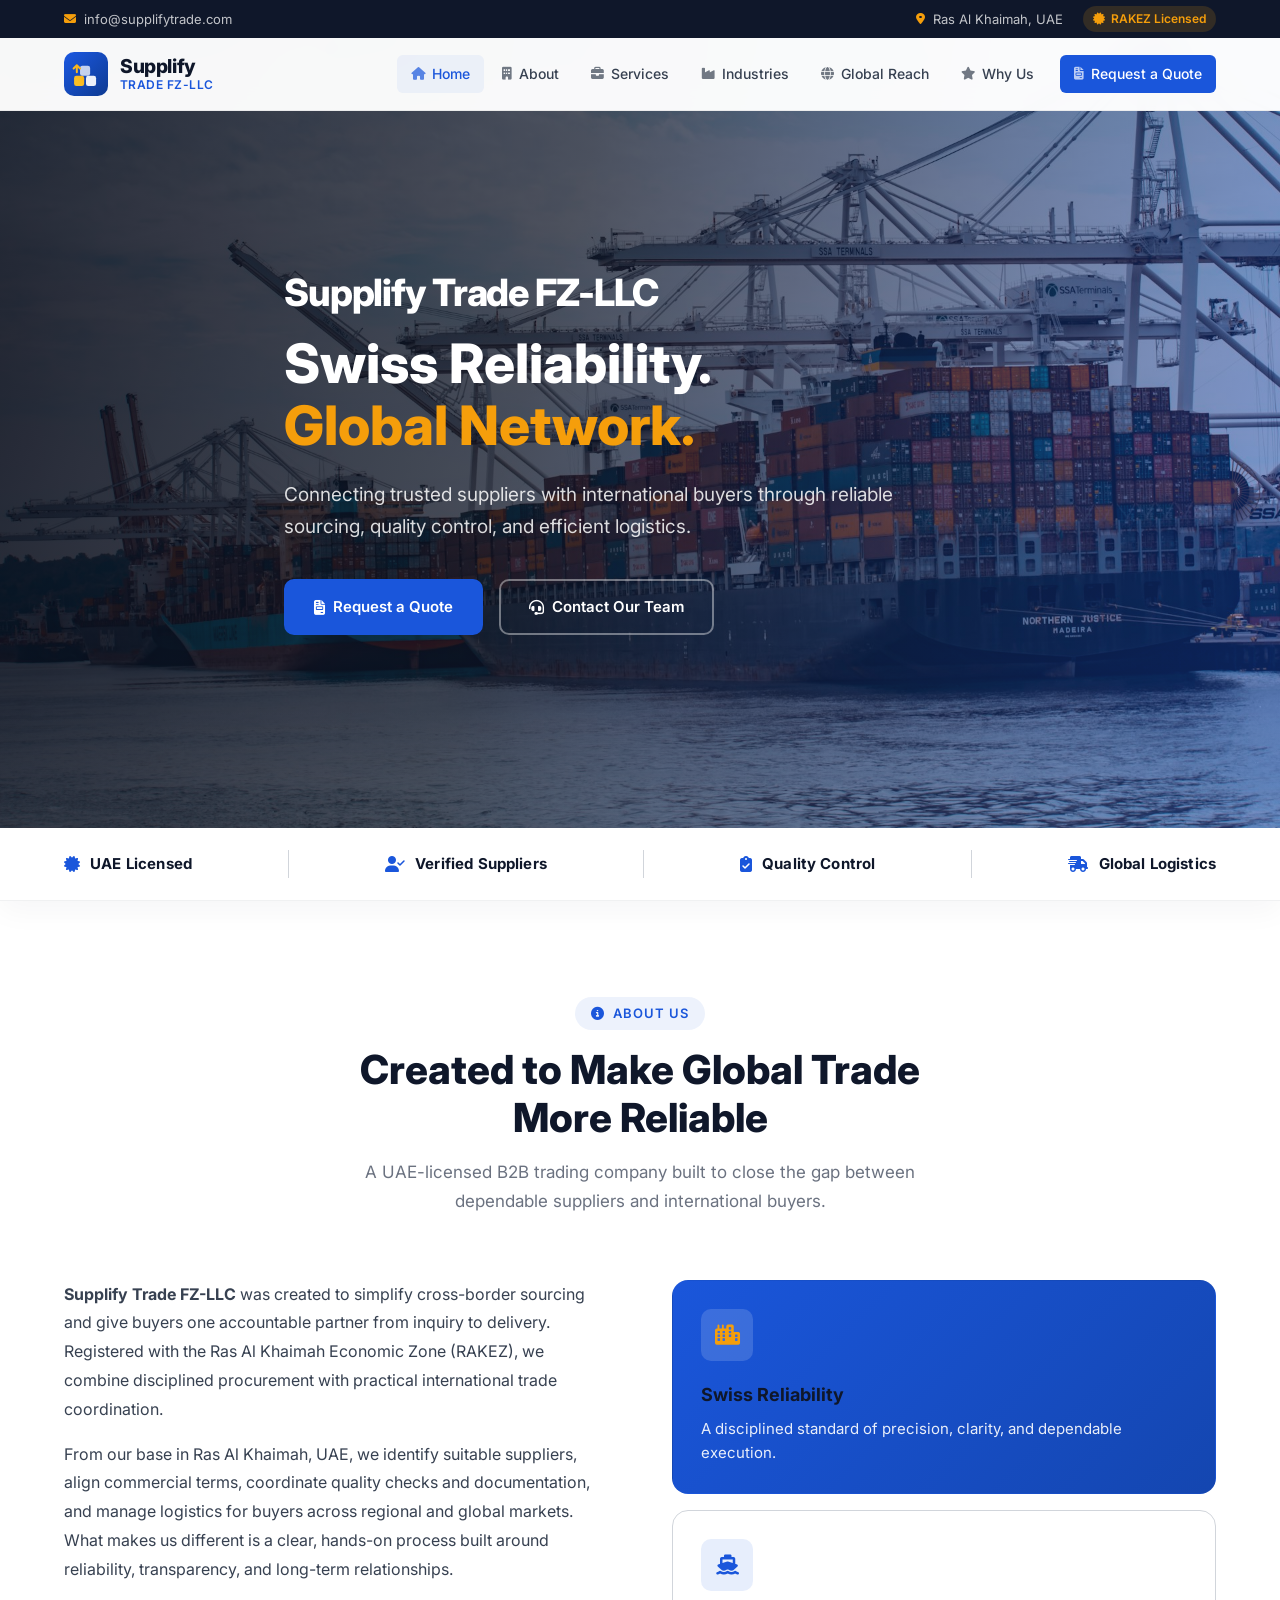
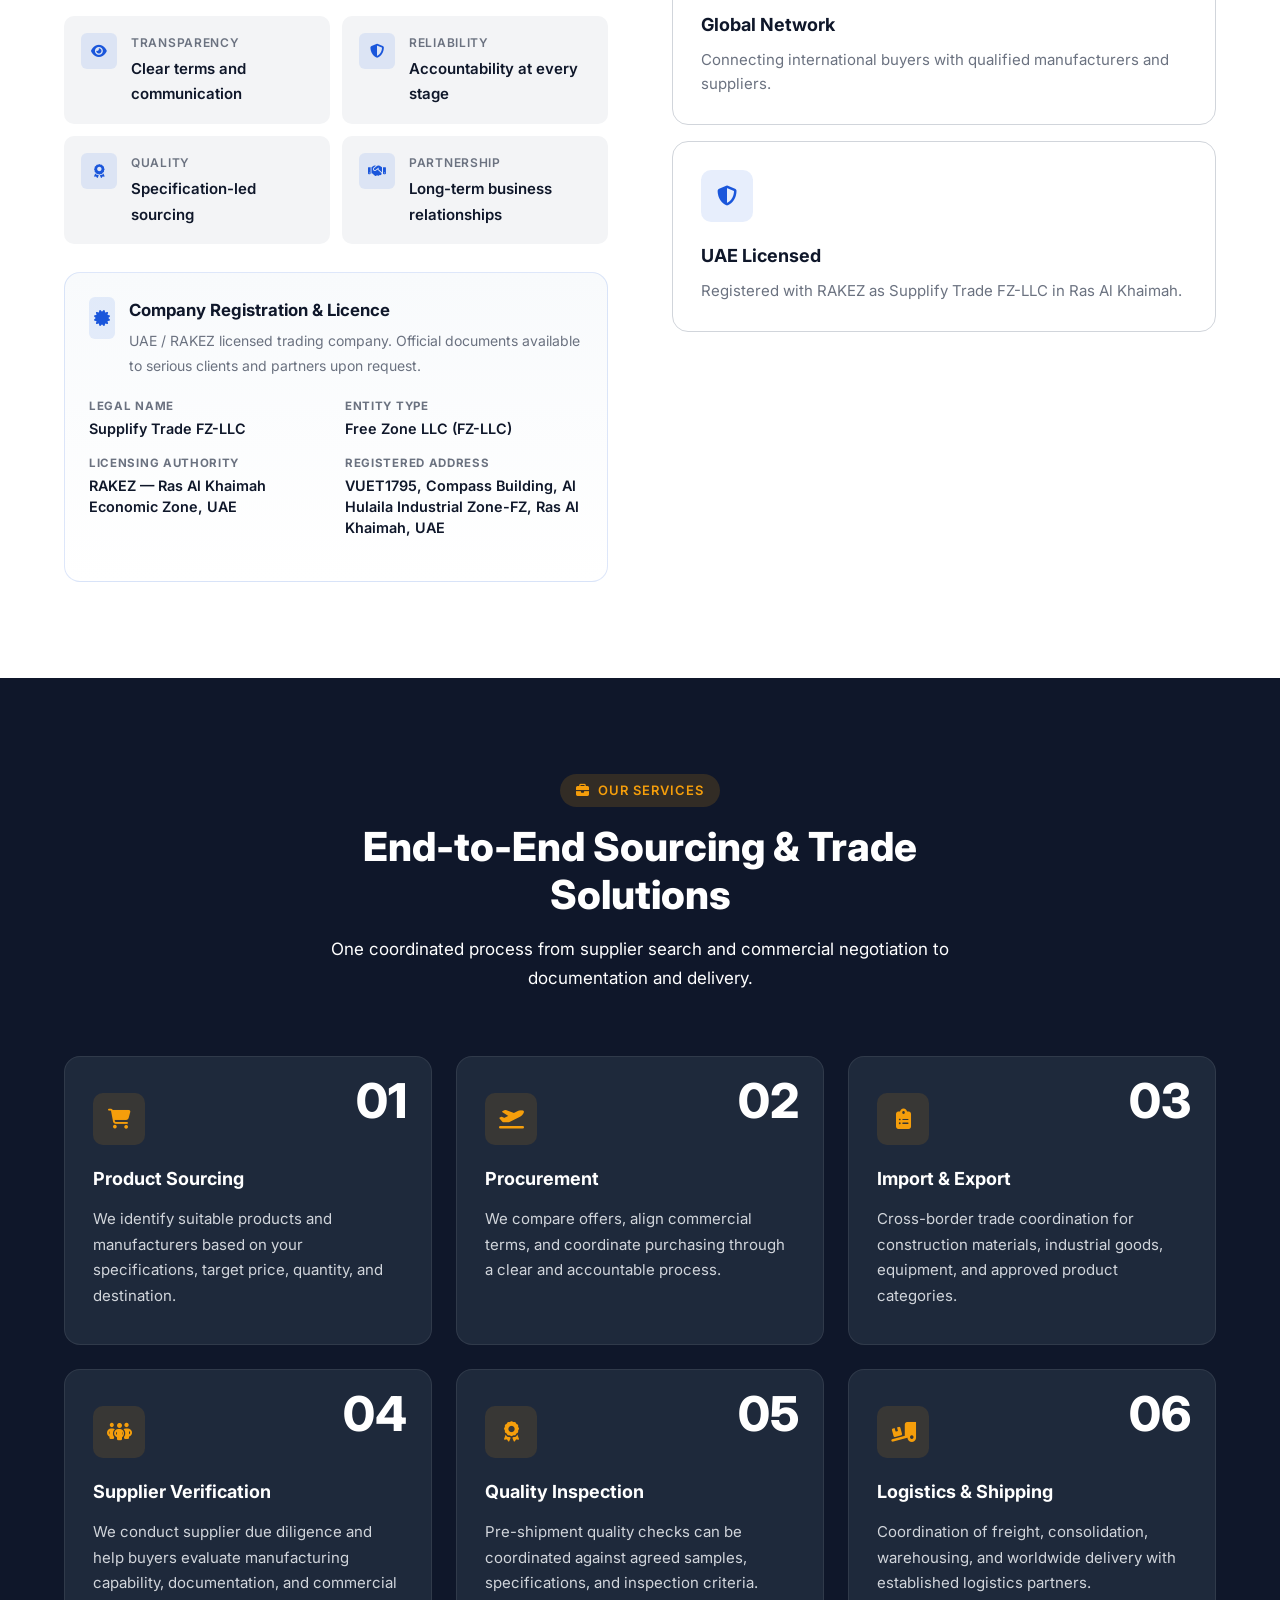
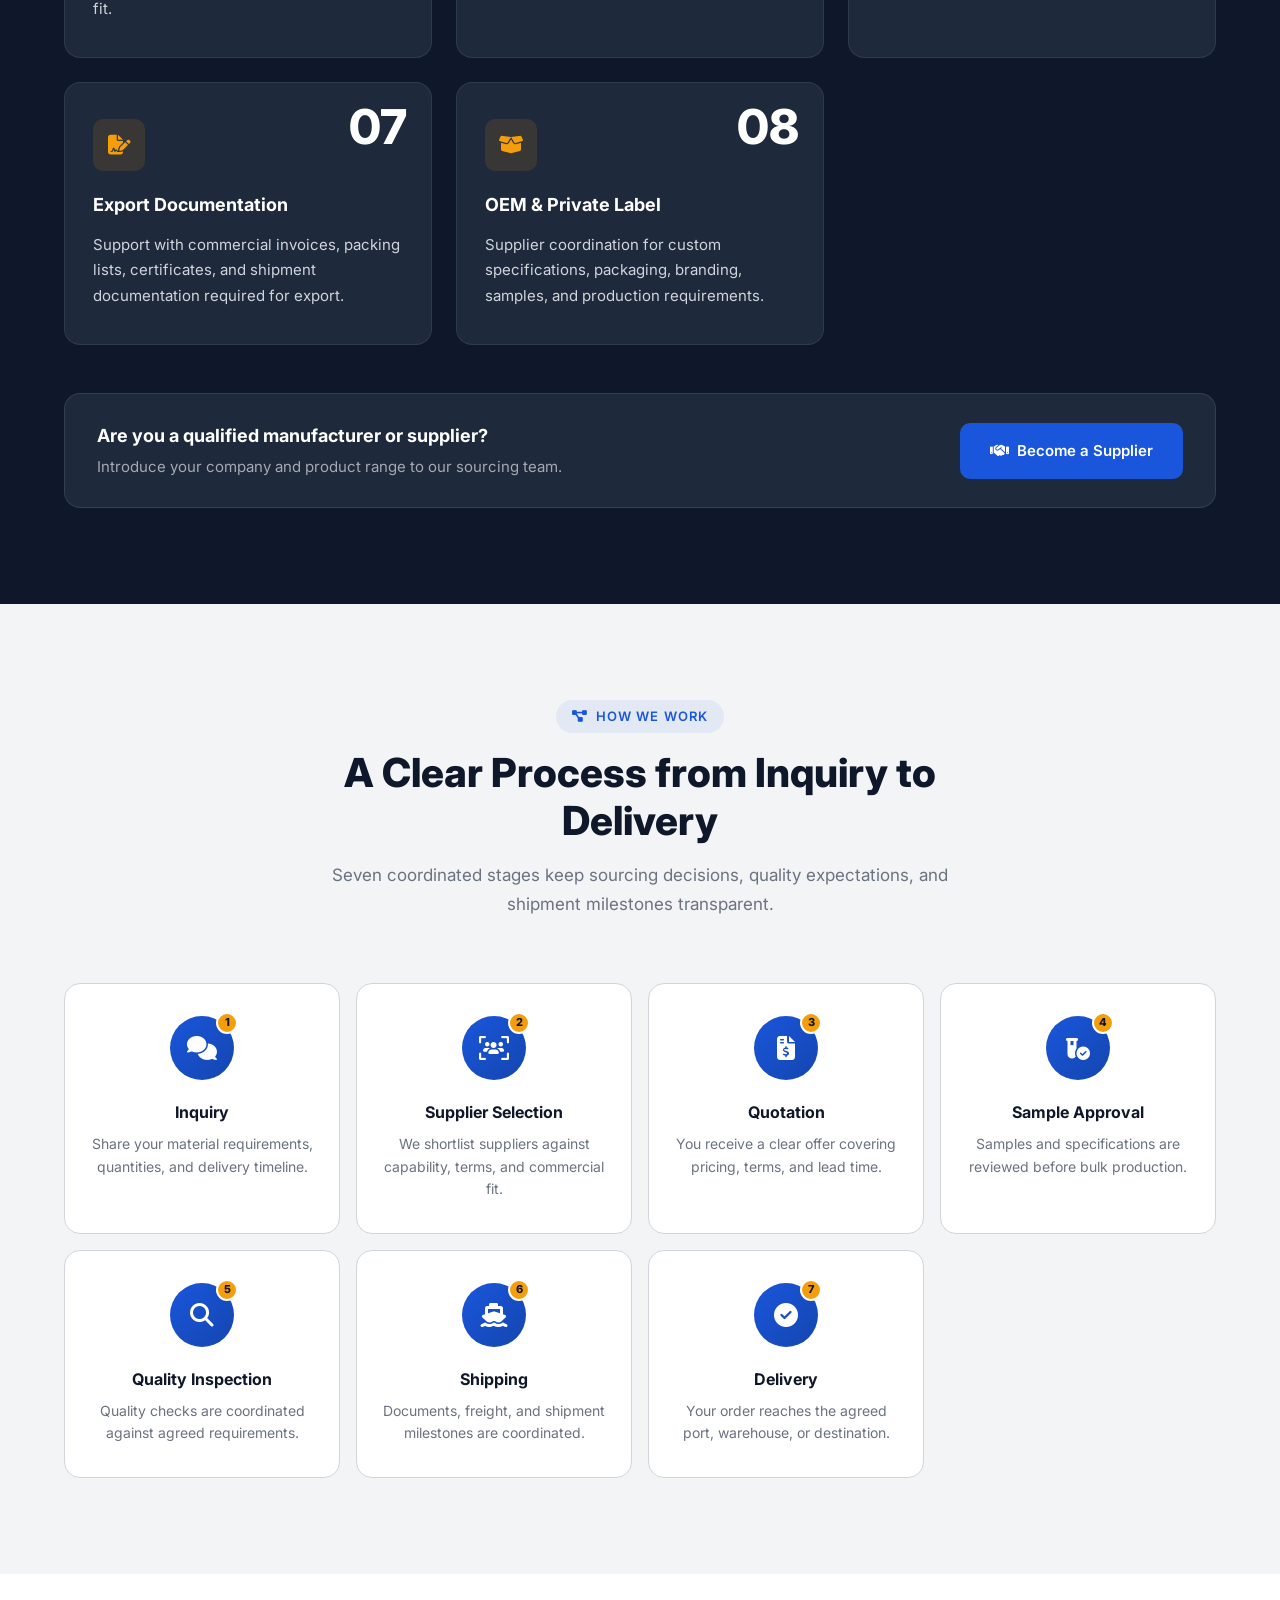
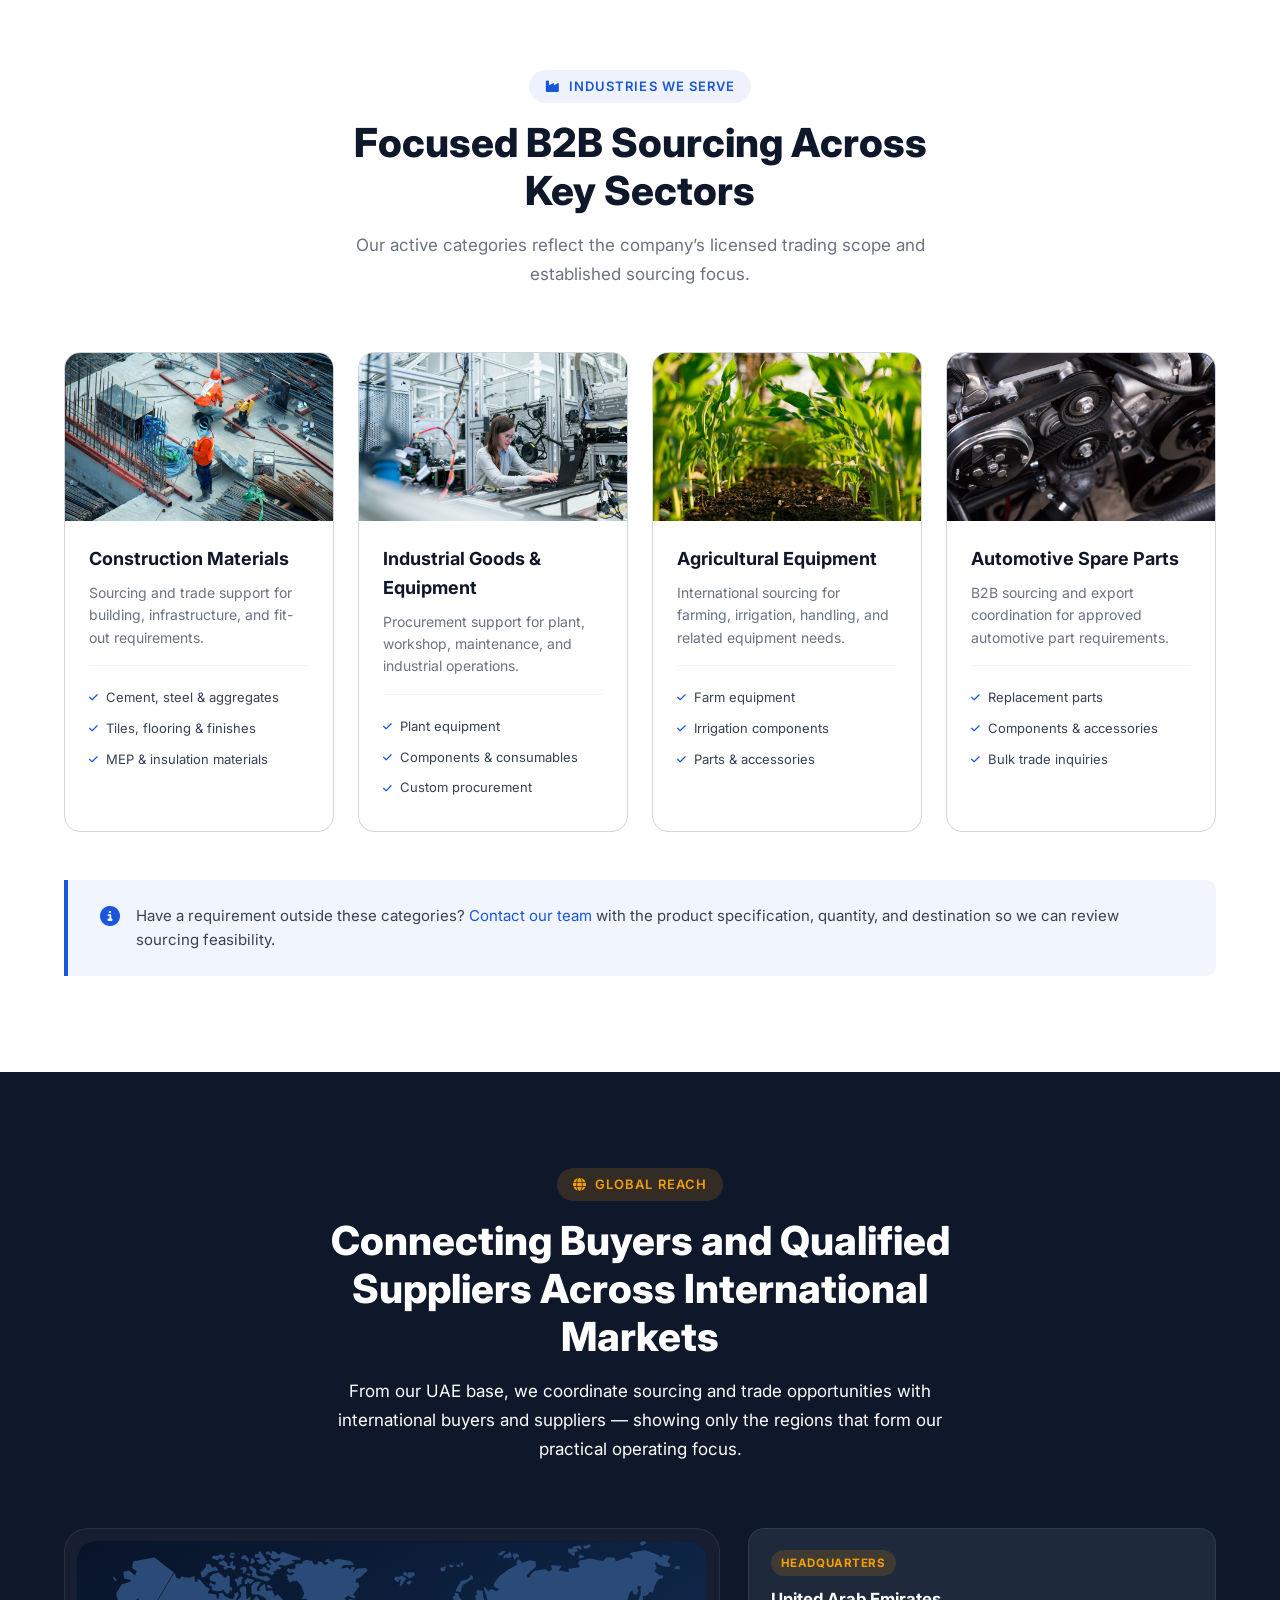
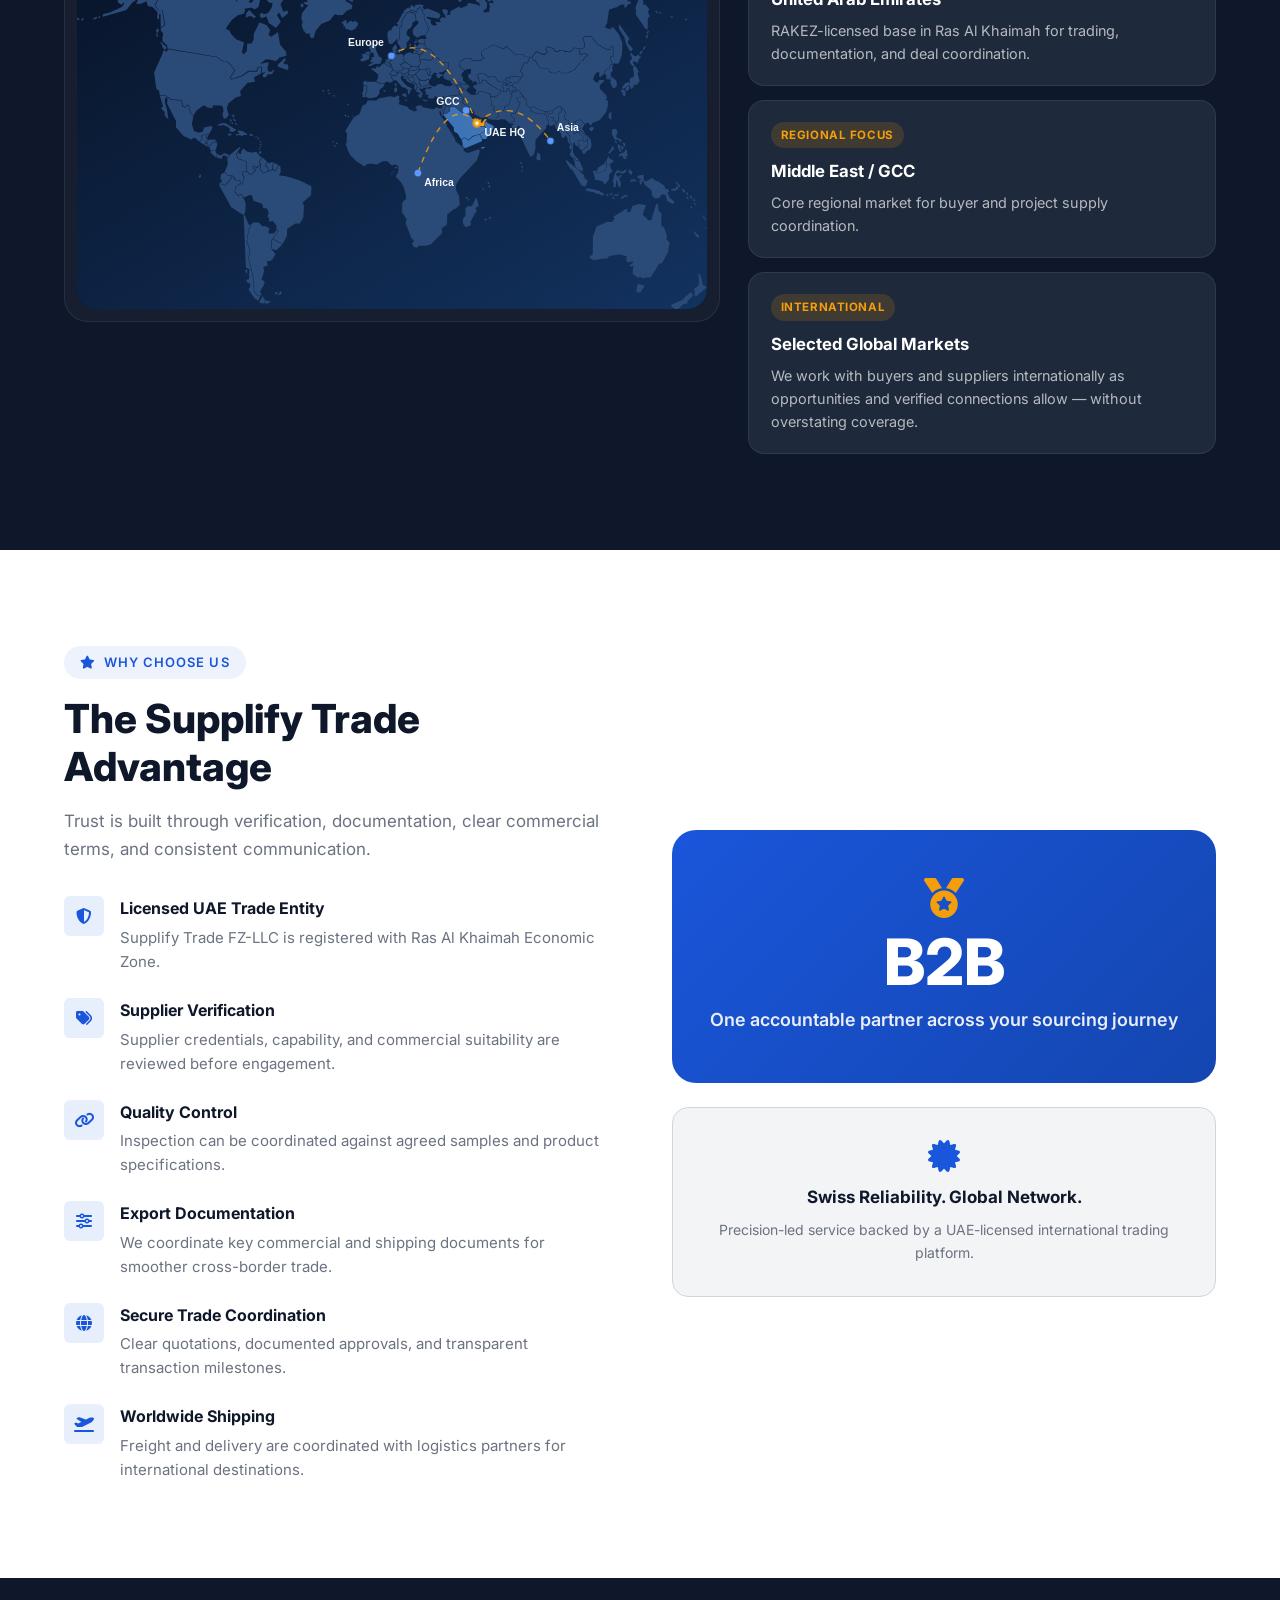
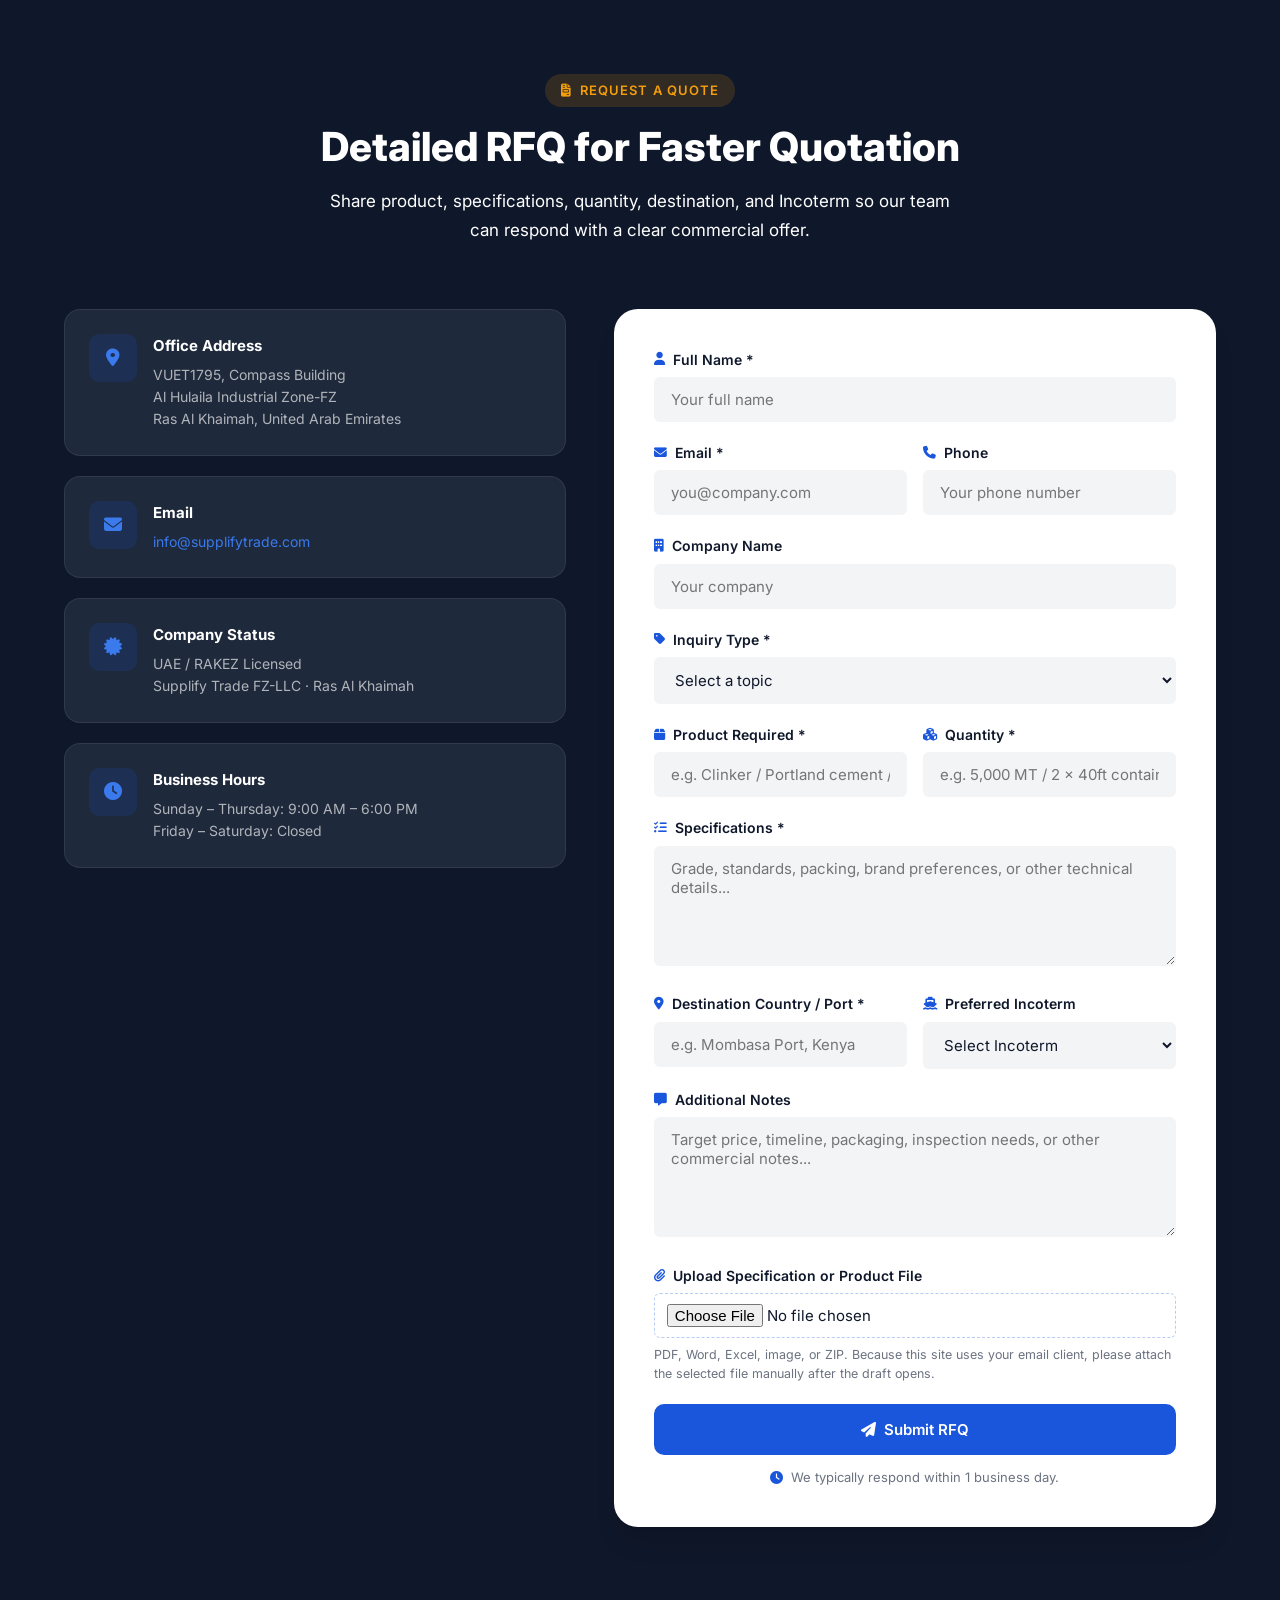
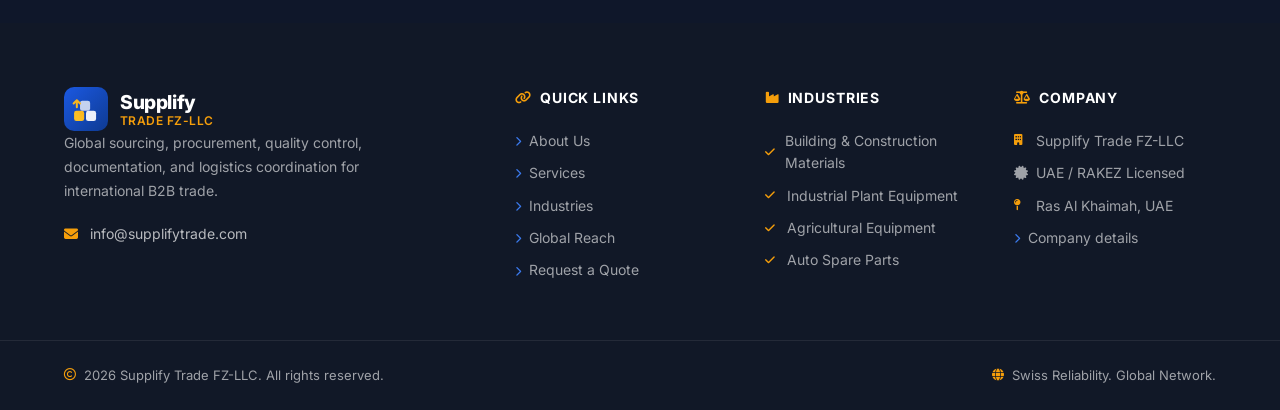
<file: index.html>
<!DOCTYPE html>
<html lang="en">
<head>
  <meta charset="UTF-8">
  <meta name="viewport" content="width=device-width, initial-scale=1.0">
  <title>Supplify Trade FZ-LLC | Global Sourcing & International Trade</title>
  <meta name="description" content="Supplify Trade FZ-LLC is a RAKEZ-licensed UAE company for global sourcing, procurement, supplier verification, quality control, export documentation, and international logistics.">
  <meta name="keywords" content="global sourcing, procurement, international trade, supplier verification, quality control, export documentation, logistics, UAE, RAKEZ, Supplify Trade">
  <meta name="author" content="Supplify Trade FZ-LLC">
  <meta name="robots" content="index, follow, max-image-preview:large, max-snippet:-1, max-video-preview:-1">
  <meta name="theme-color" content="#1a56db">
  <meta name="geo.region" content="AE-RK">
  <meta name="geo.placename" content="Ras Al Khaimah">
  <link rel="canonical" href="https://supplifytrade.com/">
  <link rel="icon" href="assets/logo-icon.svg" type="image/svg+xml">
  <link rel="apple-touch-icon" href="assets/og-image.jpg">

  <!-- Open Graph / WhatsApp / Telegram / LinkedIn -->
  <meta property="og:type" content="website">
  <meta property="og:site_name" content="Supplify Trade FZ-LLC">
  <meta property="og:locale" content="en_US">
  <meta property="og:url" content="https://supplifytrade.com/">
  <meta property="og:title" content="Supplify Trade FZ-LLC | Swiss Reliability. Global Network.">
  <meta property="og:description" content="Global sourcing, procurement, supplier verification, quality control, and international logistics from a RAKEZ-licensed UAE trading company.">
  <meta property="og:image" content="https://supplifytrade.com/assets/og-image.jpg?v=2">
  <meta property="og:image:secure_url" content="https://supplifytrade.com/assets/og-image.jpg?v=2">
  <meta property="og:image:type" content="image/jpeg">
  <meta property="og:image:width" content="1200">
  <meta property="og:image:height" content="630">
  <meta property="og:image:alt" content="Supplify Trade FZ-LLC — Swiss Reliability. Global Network.">

  <!-- Twitter / X -->
  <meta name="twitter:card" content="summary_large_image">
  <meta name="twitter:title" content="Supplify Trade FZ-LLC | Swiss Reliability. Global Network.">
  <meta name="twitter:description" content="Global sourcing, procurement, supplier verification, quality control, and international logistics from the UAE.">
  <meta name="twitter:image" content="https://supplifytrade.com/assets/og-image.jpg?v=2">
  <meta name="twitter:image:alt" content="Supplify Trade FZ-LLC — Swiss Reliability. Global Network.">

  <link rel="preconnect" href="https://fonts.googleapis.com">
  <link rel="preconnect" href="https://fonts.gstatic.com" crossorigin>
  <link href="https://fonts.googleapis.com/css2?family=Inter:wght@400;500;600;700;800&display=swap" rel="stylesheet">
  <link rel="stylesheet" href="https://cdnjs.cloudflare.com/ajax/libs/font-awesome/6.5.2/css/all.min.css">
  <link rel="stylesheet" href="css/style.css">

  <script type="application/ld+json">
  {
    "@context": "https://schema.org",
    "@graph": [
      {
        "@type": "Organization",
        "@id": "https://supplifytrade.com/#organization",
        "name": "Supplify Trade FZ-LLC",
        "url": "https://supplifytrade.com/",
        "logo": "https://supplifytrade.com/assets/logo-icon.svg",
        "image": "https://supplifytrade.com/assets/og-image.jpg",
        "email": "info@supplifytrade.com",
        "description": "RAKEZ-licensed B2B trading company specializing in global sourcing, procurement, supplier verification, quality control, export documentation, and international logistics.",
        "address": {
          "@type": "PostalAddress",
          "streetAddress": "VUET1795, Compass Building, Al Hulaila Industrial Zone-FZ",
          "addressLocality": "Ras Al Khaimah",
          "addressCountry": "AE"
        },
        "areaServed": "International"
      },
      {
        "@type": "WebSite",
        "@id": "https://supplifytrade.com/#website",
        "url": "https://supplifytrade.com/",
        "name": "Supplify Trade FZ-LLC",
        "description": "Global sourcing and international trade solutions from the UAE.",
        "publisher": {
          "@id": "https://supplifytrade.com/#organization"
        },
        "inLanguage": "en"
      },
      {
        "@type": "WebPage",
        "@id": "https://supplifytrade.com/#webpage",
        "url": "https://supplifytrade.com/",
        "name": "Supplify Trade FZ-LLC | Global Sourcing & International Trade",
        "isPartOf": {
          "@id": "https://supplifytrade.com/#website"
        },
        "about": {
          "@id": "https://supplifytrade.com/#organization"
        },
        "primaryImageOfPage": {
          "@type": "ImageObject",
          "url": "https://supplifytrade.com/assets/og-image.jpg",
          "width": 1200,
          "height": 630
        },
        "description": "Connect with Supplify Trade for reliable sourcing, quality control, and global logistics coordination."
      }
    ]
  }
  </script>
</head>
<body>

  <!-- Header -->
  <header class="header" id="header">
    <div class="topbar">
      <div class="container topbar__inner">
        <div class="topbar__left">
          <a href="mailto:info@supplifytrade.com" class="topbar__item">
            <i class="fa-solid fa-envelope"></i>
            <span>info@supplifytrade.com</span>
          </a>
        </div>
        <div class="topbar__right">
          <span class="topbar__item">
            <i class="fa-solid fa-location-dot"></i>
            <span>Ras Al Khaimah, UAE</span>
          </span>
          <span class="topbar__badge">
            <i class="fa-solid fa-certificate"></i>
            RAKEZ Licensed
          </span>
        </div>
      </div>
    </div>
    <nav class="nav container">
      <a href="#home" class="brand">
        <img src="assets/logo-icon.svg" alt="" class="brand__icon" width="44" height="44">
        <span class="brand__text">
          <span class="brand__name">Supplify</span>
          <span class="brand__tagline">Trade FZ-LLC</span>
        </span>
      </a>

      <div class="nav__menu" id="nav-menu">
        <ul class="nav__list">
          <li><a href="#home" class="nav__link active"><i class="fa-solid fa-house"></i> Home</a></li>
          <li><a href="#about" class="nav__link"><i class="fa-solid fa-building"></i> About</a></li>
          <li><a href="#services" class="nav__link"><i class="fa-solid fa-briefcase"></i> Services</a></li>
          <li><a href="#industries" class="nav__link"><i class="fa-solid fa-industry"></i> Industries</a></li>
          <li><a href="#global-reach" class="nav__link"><i class="fa-solid fa-globe"></i> Global Reach</a></li>
          <li><a href="#why-us" class="nav__link"><i class="fa-solid fa-star"></i> Why Us</a></li>
          <li><a href="#contact" class="nav__link nav__link--cta"><i class="fa-solid fa-file-invoice"></i> Request a Quote</a></li>
        </ul>
        <button class="nav__close" id="nav-close" aria-label="Close menu">
          <i class="fa-solid fa-xmark"></i>
        </button>
      </div>

      <button class="nav__toggle" id="nav-toggle" aria-label="Open menu">
        <span></span><span></span><span></span>
      </button>
    </nav>
  </header>

  <main>
    <!-- Hero -->
    <section class="hero" id="home">
      <div class="hero__bg" role="img" aria-label="Global shipping containers and international logistics"></div>
      <div class="container hero__content">
        <p class="hero__brand">Supplify Trade FZ-LLC</p>
        <h1 class="hero__title">
          Swiss Reliability.<br>
          <span class="hero__title-accent">Global Network.</span>
        </h1>
        <p class="hero__subtitle">
          Connecting trusted suppliers with international buyers through reliable sourcing, quality control, and efficient logistics.
        </p>

        <div class="hero__actions">
          <a href="#contact" class="btn btn--primary">
            <i class="fa-solid fa-file-invoice"></i>
            Request a Quote
          </a>
          <a href="#contact" class="btn btn--outline">
            <i class="fa-solid fa-headset"></i>
            Contact Our Team
          </a>
        </div>
      </div>
    </section>

    <!-- Trust strip -->
    <section class="trust-strip" aria-label="Trust highlights">
      <div class="container trust-strip__inner">
        <div class="trust-strip__item"><i class="fa-solid fa-certificate"></i><span>UAE Licensed</span></div>
        <div class="trust-strip__divider" aria-hidden="true"></div>
        <div class="trust-strip__item"><i class="fa-solid fa-user-check"></i><span>Verified Suppliers</span></div>
        <div class="trust-strip__divider" aria-hidden="true"></div>
        <div class="trust-strip__item"><i class="fa-solid fa-clipboard-check"></i><span>Quality Control</span></div>
        <div class="trust-strip__divider" aria-hidden="true"></div>
        <div class="trust-strip__item"><i class="fa-solid fa-truck-fast"></i><span>Global Logistics</span></div>
      </div>
    </section>

    <!-- About -->
    <section class="section about" id="about">
      <div class="container">
        <div class="section__header">
          <span class="section__tag"><i class="fa-solid fa-circle-info"></i> About Us</span>
          <h2 class="section__title">Created to Make Global Trade More Reliable</h2>
          <p class="section__desc">A UAE-licensed B2B trading company built to close the gap between dependable suppliers and international buyers.</p>
        </div>

        <div class="about__grid">
          <div class="about__content">
            <p>
              <strong>Supplify Trade FZ-LLC</strong> was created to simplify cross-border sourcing and give buyers one accountable partner from inquiry to delivery. Registered with the Ras Al Khaimah Economic Zone (RAKEZ), we combine disciplined procurement with practical international trade coordination.
            </p>
            <p>
              From our base in Ras Al Khaimah, UAE, we identify suitable suppliers, align commercial terms, coordinate quality checks and documentation, and manage logistics for buyers across regional and global markets. What makes us different is a clear, hands-on process built around reliability, transparency, and long-term relationships.
            </p>

            <div class="about__details">
              <div class="about__detail">
                <i class="fa-solid fa-eye about__detail-icon"></i>
                <div>
                  <span class="about__detail-label">Transparency</span>
                  <span class="about__detail-value">Clear terms and communication</span>
                </div>
              </div>
              <div class="about__detail">
                <i class="fa-solid fa-shield-halved about__detail-icon"></i>
                <div>
                  <span class="about__detail-label">Reliability</span>
                  <span class="about__detail-value">Accountability at every stage</span>
                </div>
              </div>
              <div class="about__detail">
                <i class="fa-solid fa-award about__detail-icon"></i>
                <div>
                  <span class="about__detail-label">Quality</span>
                  <span class="about__detail-value">Specification-led sourcing</span>
                </div>
              </div>
              <div class="about__detail">
                <i class="fa-solid fa-handshake about__detail-icon"></i>
                <div>
                  <span class="about__detail-label">Partnership</span>
                  <span class="about__detail-value">Long-term business relationships</span>
                </div>
              </div>
            </div>

            <div class="licence-box" id="licence">
              <div class="licence-box__header">
                <i class="fa-solid fa-certificate"></i>
                <div>
                  <h3>Company Registration & Licence</h3>
                  <p>UAE / RAKEZ licensed trading company. Official documents available to serious clients and partners upon request.</p>
                </div>
              </div>
              <dl class="licence-box__grid">
                <div>
                  <dt>Legal Name</dt>
                  <dd>Supplify Trade FZ-LLC</dd>
                </div>
                <div>
                  <dt>Entity Type</dt>
                  <dd>Free Zone LLC (FZ-LLC)</dd>
                </div>
                <div>
                  <dt>Licensing Authority</dt>
                  <dd>RAKEZ — Ras Al Khaimah Economic Zone, UAE</dd>
                </div>
                <div>
                  <dt>Registered Address</dt>
                  <dd>VUET1795, Compass Building, Al Hulaila Industrial Zone-FZ, Ras Al Khaimah, UAE</dd>
                </div>
              </dl>
            </div>
          </div>

          <div class="about__visual">
            <div class="about__card about__card--primary">
              <div class="icon-box icon-box--light">
                <i class="fa-solid fa-city"></i>
              </div>
              <h3>Swiss Reliability</h3>
              <p>A disciplined standard of precision, clarity, and dependable execution.</p>
            </div>
            <div class="about__card">
              <div class="icon-box">
                <i class="fa-solid fa-ship"></i>
              </div>
              <h3>Global Network</h3>
              <p>Connecting international buyers with qualified manufacturers and suppliers.</p>
            </div>
            <div class="about__card">
              <div class="icon-box">
                <i class="fa-solid fa-shield-halved"></i>
              </div>
              <h3>UAE Licensed</h3>
              <p>Registered with RAKEZ as Supplify Trade FZ-LLC in Ras Al Khaimah.</p>
            </div>
          </div>
        </div>
      </div>
    </section>

    <!-- Services -->
    <section class="section services" id="services">
      <div class="container">
        <div class="section__header section__header--light">
          <span class="section__tag section__tag--light"><i class="fa-solid fa-briefcase"></i> Our Services</span>
          <h2 class="section__title section__title--light">End-to-End Sourcing & Trade Solutions</h2>
          <p class="section__desc section__desc--light">One coordinated process from supplier search and commercial negotiation to documentation and delivery.</p>
        </div>

        <div class="services__grid">
          <div class="service-card">
            <div class="service-card__number">01</div>
            <div class="icon-box icon-box--accent">
              <i class="fa-solid fa-cart-shopping"></i>
            </div>
            <h3 class="service-card__title">Product Sourcing</h3>
            <p class="service-card__desc">We identify suitable products and manufacturers based on your specifications, target price, quantity, and destination.</p>
          </div>

          <div class="service-card">
            <div class="service-card__number">02</div>
            <div class="icon-box icon-box--accent">
              <i class="fa-solid fa-plane-departure"></i>
            </div>
            <h3 class="service-card__title">Procurement</h3>
            <p class="service-card__desc">We compare offers, align commercial terms, and coordinate purchasing through a clear and accountable process.</p>
          </div>

          <div class="service-card">
            <div class="service-card__number">03</div>
            <div class="icon-box icon-box--accent">
              <i class="fa-solid fa-clipboard-list"></i>
            </div>
            <h3 class="service-card__title">Import & Export</h3>
            <p class="service-card__desc">Cross-border trade coordination for construction materials, industrial goods, equipment, and approved product categories.</p>
          </div>

          <div class="service-card">
            <div class="service-card__number">04</div>
            <div class="icon-box icon-box--accent">
              <i class="fa-solid fa-people-group"></i>
            </div>
            <h3 class="service-card__title">Supplier Verification</h3>
            <p class="service-card__desc">We conduct supplier due diligence and help buyers evaluate manufacturing capability, documentation, and commercial fit.</p>
          </div>

          <div class="service-card">
            <div class="service-card__number">05</div>
            <div class="icon-box icon-box--accent">
              <i class="fa-solid fa-award"></i>
            </div>
            <h3 class="service-card__title">Quality Inspection</h3>
            <p class="service-card__desc">Pre-shipment quality checks can be coordinated against agreed samples, specifications, and inspection criteria.</p>
          </div>

          <div class="service-card">
            <div class="service-card__number">06</div>
            <div class="icon-box icon-box--accent">
              <i class="fa-solid fa-truck-ramp-box"></i>
            </div>
            <h3 class="service-card__title">Logistics & Shipping</h3>
            <p class="service-card__desc">Coordination of freight, consolidation, warehousing, and worldwide delivery with established logistics partners.</p>
          </div>
          <div class="service-card">
            <div class="service-card__number">07</div>
            <div class="icon-box icon-box--accent">
              <i class="fa-solid fa-file-signature"></i>
            </div>
            <h3 class="service-card__title">Export Documentation</h3>
            <p class="service-card__desc">Support with commercial invoices, packing lists, certificates, and shipment documentation required for export.</p>
          </div>
          <div class="service-card">
            <div class="service-card__number">08</div>
            <div class="icon-box icon-box--accent">
              <i class="fa-solid fa-box-open"></i>
            </div>
            <h3 class="service-card__title">OEM & Private Label</h3>
            <p class="service-card__desc">Supplier coordination for custom specifications, packaging, branding, samples, and production requirements.</p>
          </div>
        </div>
        <div class="section-cta section-cta--dark">
          <div>
            <h3>Are you a qualified manufacturer or supplier?</h3>
            <p>Introduce your company and product range to our sourcing team.</p>
          </div>
          <a href="#contact" class="btn btn--primary"><i class="fa-solid fa-handshake"></i> Become a Supplier</a>
        </div>
      </div>
    </section>

    <!-- How We Work -->
    <section class="section process" id="process">
      <div class="container">
        <div class="section__header">
          <span class="section__tag"><i class="fa-solid fa-diagram-project"></i> How We Work</span>
          <h2 class="section__title">A Clear Process from Inquiry to Delivery</h2>
          <p class="section__desc">Seven coordinated stages keep sourcing decisions, quality expectations, and shipment milestones transparent.</p>
        </div>

        <div class="process__grid">
          <div class="process__step">
            <div class="process__step-icon">
              <i class="fa-solid fa-comments"></i>
              <span class="process__step-num">1</span>
            </div>
            <h3>Inquiry</h3>
            <p>Share your material requirements, quantities, and delivery timeline.</p>
          </div>
          <div class="process__step">
            <div class="process__step-icon">
              <i class="fa-solid fa-users-viewfinder"></i>
              <span class="process__step-num">2</span>
            </div>
            <h3>Supplier Selection</h3>
            <p>We shortlist suppliers against capability, terms, and commercial fit.</p>
          </div>
          <div class="process__step">
            <div class="process__step-icon">
              <i class="fa-solid fa-file-invoice-dollar"></i>
              <span class="process__step-num">3</span>
            </div>
            <h3>Quotation</h3>
            <p>You receive a clear offer covering pricing, terms, and lead time.</p>
          </div>
          <div class="process__step">
            <div class="process__step-icon">
              <i class="fa-solid fa-vial-circle-check"></i>
              <span class="process__step-num">4</span>
            </div>
            <h3>Sample Approval</h3>
            <p>Samples and specifications are reviewed before bulk production.</p>
          </div>
          <div class="process__step">
            <div class="process__step-icon">
              <i class="fa-solid fa-magnifying-glass"></i>
              <span class="process__step-num">5</span>
            </div>
            <h3>Quality Inspection</h3>
            <p>Quality checks are coordinated against agreed requirements.</p>
          </div>
          <div class="process__step">
            <div class="process__step-icon">
              <i class="fa-solid fa-ship"></i>
              <span class="process__step-num">6</span>
            </div>
            <h3>Shipping</h3>
            <p>Documents, freight, and shipment milestones are coordinated.</p>
          </div>
          <div class="process__step">
            <div class="process__step-icon">
              <i class="fa-solid fa-circle-check"></i>
              <span class="process__step-num">7</span>
            </div>
            <h3>Delivery</h3>
            <p>Your order reaches the agreed port, warehouse, or destination.</p>
          </div>
        </div>
      </div>
    </section>

    <!-- Industries -->
    <section class="section products" id="industries">
      <div class="container">
        <div class="section__header">
          <span class="section__tag"><i class="fa-solid fa-industry"></i> Industries We Serve</span>
          <h2 class="section__title">Focused B2B Sourcing Across Key Sectors</h2>
          <p class="section__desc">Our active categories reflect the company’s licensed trading scope and established sourcing focus.</p>
        </div>

        <div class="products__grid">
          <article class="product-card product-card--media">
            <div class="product-card__media">
              <img src="assets/industry-construction.jpg" alt="Construction materials and building sites" loading="lazy" width="600" height="360">
            </div>
            <div class="product-card__body">
              <h3 class="product-card__title">Construction Materials</h3>
              <p class="product-card__desc">Sourcing and trade support for building, infrastructure, and fit-out requirements.</p>
              <ul class="product-card__list">
                <li><i class="fa-solid fa-check"></i> Cement, steel & aggregates</li>
                <li><i class="fa-solid fa-check"></i> Tiles, flooring & finishes</li>
                <li><i class="fa-solid fa-check"></i> MEP & insulation materials</li>
              </ul>
            </div>
          </article>

          <article class="product-card product-card--media">
            <div class="product-card__media">
              <img src="assets/industry-industrial.jpg" alt="Industrial equipment and manufacturing" loading="lazy" width="600" height="360">
            </div>
            <div class="product-card__body">
              <h3 class="product-card__title">Industrial Goods & Equipment</h3>
              <p class="product-card__desc">Procurement support for plant, workshop, maintenance, and industrial operations.</p>
              <ul class="product-card__list">
                <li><i class="fa-solid fa-check"></i> Plant equipment</li>
                <li><i class="fa-solid fa-check"></i> Components & consumables</li>
                <li><i class="fa-solid fa-check"></i> Custom procurement</li>
              </ul>
            </div>
          </article>

          <article class="product-card product-card--media">
            <div class="product-card__media">
              <img src="assets/industry-agriculture.jpg" alt="Agricultural equipment and farming operations" loading="lazy" width="600" height="360">
            </div>
            <div class="product-card__body">
              <h3 class="product-card__title">Agricultural Equipment</h3>
              <p class="product-card__desc">International sourcing for farming, irrigation, handling, and related equipment needs.</p>
              <ul class="product-card__list">
                <li><i class="fa-solid fa-check"></i> Farm equipment</li>
                <li><i class="fa-solid fa-check"></i> Irrigation components</li>
                <li><i class="fa-solid fa-check"></i> Parts & accessories</li>
              </ul>
            </div>
          </article>

          <article class="product-card product-card--media">
            <div class="product-card__media">
              <img src="assets/industry-automotive.jpg" alt="Automotive spare parts and components" loading="lazy" width="600" height="360">
            </div>
            <div class="product-card__body">
              <h3 class="product-card__title">Automotive Spare Parts</h3>
              <p class="product-card__desc">B2B sourcing and export coordination for approved automotive part requirements.</p>
              <ul class="product-card__list">
                <li><i class="fa-solid fa-check"></i> Replacement parts</li>
                <li><i class="fa-solid fa-check"></i> Components & accessories</li>
                <li><i class="fa-solid fa-check"></i> Bulk trade inquiries</li>
              </ul>
            </div>
          </article>
        </div>

        <div class="products__note">
          <i class="fa-solid fa-circle-info"></i>
          <p>Have a requirement outside these categories? <a href="#contact">Contact our team</a> with the product specification, quantity, and destination so we can review sourcing feasibility.</p>
        </div>
      </div>
    </section>

    <!-- Global Reach -->
    <section class="section global-reach" id="global-reach">
      <div class="container">
        <div class="section__header section__header--light">
          <span class="section__tag section__tag--light"><i class="fa-solid fa-globe"></i> Global Reach</span>
          <h2 class="section__title section__title--light">Connecting Buyers and Qualified Suppliers Across International Markets</h2>
          <p class="section__desc section__desc--light">From our UAE base, we coordinate sourcing and trade opportunities with international buyers and suppliers — showing only the regions that form our practical operating focus.</p>
        </div>

        <div class="global-reach__layout">
          <div class="global-reach__map-wrap">
            <object
              class="global-reach__map"
              type="image/svg+xml"
              data="assets/world-reach-map.svg"
              aria-label="World map highlighting UAE headquarters and Middle East focus for international trade coordination"
            ></object>
          </div>

          <div class="global-reach__list">
            <article class="reach-card">
              <span class="reach-card__badge">Headquarters</span>
              <h3>United Arab Emirates</h3>
              <p>RAKEZ-licensed base in Ras Al Khaimah for trading, documentation, and deal coordination.</p>
            </article>
            <article class="reach-card">
              <span class="reach-card__badge">Regional Focus</span>
              <h3>Middle East / GCC</h3>
              <p>Core regional market for buyer and project supply coordination.</p>
            </article>
            <article class="reach-card">
              <span class="reach-card__badge">International</span>
              <h3>Selected Global Markets</h3>
              <p>We work with buyers and suppliers internationally as opportunities and verified connections allow — without overstating coverage.</p>
            </article>
          </div>
        </div>
      </div>
    </section>

    <!-- Why Us -->
    <section class="section why-us" id="why-us">
      <div class="container">
        <div class="why-us__grid">
          <div class="why-us__content">
            <span class="section__tag"><i class="fa-solid fa-star"></i> Why Choose Us</span>
            <h2 class="section__title">The Supplify Trade Advantage</h2>
            <p class="section__desc">Trust is built through verification, documentation, clear commercial terms, and consistent communication.</p>

            <div class="why-us__items">
              <div class="why-us__item">
                <div class="why-us__item-icon"><i class="fa-solid fa-shield-halved"></i></div>
                <div>
                  <h4>Licensed UAE Trade Entity</h4>
                  <p>Supplify Trade FZ-LLC is registered with Ras Al Khaimah Economic Zone.</p>
                </div>
              </div>
              <div class="why-us__item">
                <div class="why-us__item-icon"><i class="fa-solid fa-tags"></i></div>
                <div>
                  <h4>Supplier Verification</h4>
                  <p>Supplier credentials, capability, and commercial suitability are reviewed before engagement.</p>
                </div>
              </div>
              <div class="why-us__item">
                <div class="why-us__item-icon"><i class="fa-solid fa-link"></i></div>
                <div>
                  <h4>Quality Control</h4>
                  <p>Inspection can be coordinated against agreed samples and product specifications.</p>
                </div>
              </div>
              <div class="why-us__item">
                <div class="why-us__item-icon"><i class="fa-solid fa-sliders"></i></div>
                <div>
                  <h4>Export Documentation</h4>
                  <p>We coordinate key commercial and shipping documents for smoother cross-border trade.</p>
                </div>
              </div>
              <div class="why-us__item">
                <div class="why-us__item-icon"><i class="fa-solid fa-globe"></i></div>
                <div>
                  <h4>Secure Trade Coordination</h4>
                  <p>Clear quotations, documented approvals, and transparent transaction milestones.</p>
                </div>
              </div>
              <div class="why-us__item">
                <div class="why-us__item-icon"><i class="fa-solid fa-plane-departure"></i></div>
                <div>
                  <h4>Worldwide Shipping</h4>
                  <p>Freight and delivery are coordinated with logistics partners for international destinations.</p>
                </div>
              </div>
            </div>
          </div>

          <div class="why-us__visual">
            <div class="why-us__highlight">
              <i class="fa-solid fa-medal why-us__highlight-icon"></i>
              <span class="why-us__highlight-number">B2B</span>
              <span class="why-us__highlight-text">One accountable partner across your sourcing journey</span>
            </div>
            <div class="why-us__trust">
              <i class="fa-solid fa-certificate"></i>
              <h4>Swiss Reliability. Global Network.</h4>
              <p>Precision-led service backed by a UAE-licensed international trading platform.</p>
            </div>
          </div>
        </div>
      </div>
    </section>

    <!-- Contact -->
    <section class="section contact" id="contact">
      <div class="container">
        <div class="section__header section__header--light">
          <span class="section__tag section__tag--light"><i class="fa-solid fa-file-invoice"></i> Request a Quote</span>
          <h2 class="section__title section__title--light">Detailed RFQ for Faster Quotation</h2>
          <p class="section__desc section__desc--light">Share product, specifications, quantity, destination, and Incoterm so our team can respond with a clear commercial offer.</p>
        </div>

        <div class="contact__grid">
          <div class="contact__info">
            <div class="contact__card">
              <div class="icon-box icon-box--contact">
                <i class="fa-solid fa-location-dot"></i>
              </div>
              <div>
                <h4>Office Address</h4>
                <p>VUET1795, Compass Building<br>Al Hulaila Industrial Zone-FZ<br>Ras Al Khaimah, United Arab Emirates</p>
              </div>
            </div>

            <div class="contact__card">
              <div class="icon-box icon-box--contact">
                <i class="fa-solid fa-envelope"></i>
              </div>
              <div>
                <h4>Email</h4>
                <p><a href="mailto:info@supplifytrade.com">info@supplifytrade.com</a></p>
              </div>
            </div>

            <div class="contact__card">
              <div class="icon-box icon-box--contact">
                <i class="fa-solid fa-certificate"></i>
              </div>
              <div>
                <h4>Company Status</h4>
                <p>UAE / RAKEZ Licensed<br>Supplify Trade FZ-LLC · Ras Al Khaimah</p>
              </div>
            </div>

            <div class="contact__card">
              <div class="icon-box icon-box--contact">
                <i class="fa-solid fa-clock"></i>
              </div>
              <div>
                <h4>Business Hours</h4>
                <p>Sunday – Thursday: 9:00 AM – 6:00 PM<br>Friday – Saturday: Closed</p>
              </div>
            </div>
          </div>

          <form class="contact__form" id="contact-form">
            <div class="form__group">
              <label for="name"><i class="fa-solid fa-user"></i> Full Name *</label>
              <input type="text" id="name" name="name" required placeholder="Your full name">
            </div>
            <div class="form__row">
              <div class="form__group">
                <label for="email"><i class="fa-solid fa-envelope"></i> Email *</label>
                <input type="email" id="email" name="email" required placeholder="you@company.com">
              </div>
              <div class="form__group">
                <label for="phone"><i class="fa-solid fa-phone"></i> Phone</label>
                <input type="tel" id="phone" name="phone" placeholder="Your phone number">
              </div>
            </div>
            <div class="form__group">
              <label for="company"><i class="fa-solid fa-building"></i> Company Name</label>
              <input type="text" id="company" name="company" placeholder="Your company">
            </div>
            <div class="form__group">
              <label for="subject"><i class="fa-solid fa-tag"></i> Inquiry Type *</label>
              <select id="subject" name="subject" required>
                <option value="">Select a topic</option>
                <option value="Request a Quote">Request a Quote</option>
                <option value="Product Inquiry">Product Inquiry</option>
                <option value="Partnership / Distribution">Partnership / Distribution</option>
                <option value="Become a Supplier">Become a Supplier</option>
                <option value="Other">Other</option>
              </select>
            </div>
            <div class="form__row">
              <div class="form__group">
                <label for="product"><i class="fa-solid fa-box"></i> Product Required *</label>
                <input type="text" id="product" name="product" required placeholder="e.g. Clinker / Portland cement / hydraulic pump">
              </div>
              <div class="form__group">
                <label for="quantity"><i class="fa-solid fa-cubes"></i> Quantity *</label>
                <input type="text" id="quantity" name="quantity" required placeholder="e.g. 5,000 MT / 2 x 40ft containers">
              </div>
            </div>
            <div class="form__group">
              <label for="specifications"><i class="fa-solid fa-list-check"></i> Specifications *</label>
              <textarea id="specifications" name="specifications" rows="3" required placeholder="Grade, standards, packing, brand preferences, or other technical details..."></textarea>
            </div>
            <div class="form__row">
              <div class="form__group">
                <label for="destination"><i class="fa-solid fa-location-dot"></i> Destination Country / Port *</label>
                <input type="text" id="destination" name="destination" required placeholder="e.g. Mombasa Port, Kenya">
              </div>
              <div class="form__group">
                <label for="incoterm"><i class="fa-solid fa-ship"></i> Preferred Incoterm</label>
                <select id="incoterm" name="incoterm">
                  <option value="">Select Incoterm</option>
                  <option value="EXW">EXW</option>
                  <option value="FOB">FOB</option>
                  <option value="CFR">CFR</option>
                  <option value="CIF">CIF</option>
                  <option value="DAP">DAP</option>
                  <option value="DDP">DDP</option>
                  <option value="Other / To advise">Other / To advise</option>
                </select>
              </div>
            </div>
            <div class="form__group">
              <label for="message"><i class="fa-solid fa-message"></i> Additional Notes</label>
              <textarea id="message" name="message" rows="3" placeholder="Target price, timeline, packaging, inspection needs, or other commercial notes..."></textarea>
            </div>
            <div class="form__group">
              <label for="attachment"><i class="fa-solid fa-paperclip"></i> Upload Specification or Product File</label>
              <input type="file" id="attachment" name="attachment" accept=".pdf,.doc,.docx,.xls,.xlsx,.jpg,.jpeg,.png,.zip">
              <p class="form__hint">PDF, Word, Excel, image, or ZIP. Because this site uses your email client, please attach the selected file manually after the draft opens.</p>
            </div>
            <button type="submit" class="btn btn--primary btn--full">
              <i class="fa-solid fa-paper-plane"></i>
              Submit RFQ
            </button>
            <p class="form__note"><i class="fa-solid fa-clock"></i> We typically respond within 1 business day.</p>
          </form>
        </div>
      </div>
    </section>
  </main>

  <!-- Footer -->
  <footer class="footer">
    <div class="container footer__grid">
      <div class="footer__brand">
        <a href="#home" class="brand brand--light">
          <img src="assets/logo-icon.svg" alt="" class="brand__icon" width="48" height="48">
          <span class="brand__text">
            <span class="brand__name">Supplify</span>
            <span class="brand__tagline">Trade FZ-LLC</span>
          </span>
        </a>
        <p class="footer__desc">Global sourcing, procurement, quality control, documentation, and logistics coordination for international B2B trade.</p>
        <div class="footer__contact">
          <a href="mailto:info@supplifytrade.com" class="footer__contact-item">
            <i class="fa-solid fa-envelope"></i> info@supplifytrade.com
          </a>
        </div>
      </div>

      <div class="footer__links">
        <h4><i class="fa-solid fa-link"></i> Quick Links</h4>
        <ul>
          <li><a href="#about"><i class="fa-solid fa-chevron-right"></i> About Us</a></li>
          <li><a href="#services"><i class="fa-solid fa-chevron-right"></i> Services</a></li>
          <li><a href="#industries"><i class="fa-solid fa-chevron-right"></i> Industries</a></li>
          <li><a href="#global-reach"><i class="fa-solid fa-chevron-right"></i> Global Reach</a></li>
          <li><a href="#contact"><i class="fa-solid fa-chevron-right"></i> Request a Quote</a></li>
        </ul>
      </div>

      <div class="footer__links">
        <h4><i class="fa-solid fa-industry"></i> Industries</h4>
        <ul>
          <li><i class="fa-solid fa-check"></i> Building & Construction Materials</li>
          <li><i class="fa-solid fa-check"></i> Industrial Plant Equipment</li>
          <li><i class="fa-solid fa-check"></i> Agricultural Equipment</li>
          <li><i class="fa-solid fa-check"></i> Auto Spare Parts</li>
        </ul>
      </div>

      <div class="footer__links">
        <h4><i class="fa-solid fa-scale-balanced"></i> Company</h4>
        <ul>
          <li><i class="fa-solid fa-building"></i> Supplify Trade FZ-LLC</li>
          <li><i class="fa-solid fa-certificate"></i> UAE / RAKEZ Licensed</li>
          <li><i class="fa-solid fa-map-pin"></i> Ras Al Khaimah, UAE</li>
          <li><a href="#licence"><i class="fa-solid fa-chevron-right"></i> Company details</a></li>
        </ul>
      </div>
    </div>

    <div class="footer__bottom">
      <div class="container footer__bottom-inner">
        <p><i class="fa-regular fa-copyright"></i> 2026 Supplify Trade FZ-LLC. All rights reserved.</p>
        <p><i class="fa-solid fa-globe"></i> Swiss Reliability. Global Network.</p>
      </div>
    </div>
  </footer>

  <script src="js/main.js?v=3"></script>
</body>
</html>
</file>
<file: css/style.css>
/* ===== Variables ===== */
:root {
  --color-primary: #1a56db;
  --color-primary-dark: #1446b0;
  --color-primary-light: #3b7aed;
  --color-accent: #f59e0b;
  --color-accent-dark: #d97706;
  --color-dark: #0f172a;
  --color-dark-2: #1e293b;
  --color-gray-900: #111827;
  --color-gray-700: #374151;
  --color-gray-500: #6b7280;
  --color-gray-300: #d1d5db;
  --color-gray-100: #f3f4f6;
  --color-white: #ffffff;
  --font-family: 'Inter', -apple-system, BlinkMacSystemFont, 'Segoe UI', sans-serif;
  --shadow-sm: 0 1px 2px rgba(0, 0, 0, 0.05);
  --shadow-md: 0 4px 6px -1px rgba(0, 0, 0, 0.1), 0 2px 4px -2px rgba(0, 0, 0, 0.1);
  --shadow-lg: 0 10px 15px -3px rgba(0, 0, 0, 0.1), 0 4px 6px -4px rgba(0, 0, 0, 0.1);
  --shadow-xl: 0 20px 25px -5px rgba(0, 0, 0, 0.1), 0 8px 10px -6px rgba(0, 0, 0, 0.1);
  --radius-sm: 6px;
  --radius-md: 10px;
  --radius-lg: 16px;
  --radius-xl: 24px;
  --transition: 0.3s ease;
  --topbar-height: 38px;
  --header-height: 72px;
  --header-total: calc(var(--topbar-height) + var(--header-height));
}

/* ===== Reset ===== */
*, *::before, *::after {
  box-sizing: border-box;
  margin: 0;
  padding: 0;
}

html {
  scroll-behavior: smooth;
  scroll-padding-top: var(--header-total);
}

body {
  font-family: var(--font-family);
  font-size: 16px;
  line-height: 1.6;
  color: var(--color-gray-700);
  background: var(--color-white);
  -webkit-font-smoothing: antialiased;
}

img {
  max-width: 100%;
  height: auto;
  display: block;
}

a {
  color: var(--color-primary);
  text-decoration: none;
  transition: color var(--transition);
}

a:hover {
  color: var(--color-primary-dark);
}

ul {
  list-style: none;
}

/* ===== Utilities ===== */
.container {
  width: 100%;
  max-width: 1200px;
  margin: 0 auto;
  padding: 0 24px;
}

.section {
  padding: 96px 0;
}

.section__header {
  text-align: center;
  max-width: 640px;
  margin: 0 auto 64px;
}

.section__header--light .section__title,
.section__header--light .section__desc {
  color: var(--color-white);
}

.section__tag {
  display: inline-flex;
  align-items: center;
  gap: 8px;
  font-size: 0.8125rem;
  font-weight: 600;
  text-transform: uppercase;
  letter-spacing: 0.08em;
  color: var(--color-primary);
  background: rgba(26, 86, 219, 0.08);
  padding: 6px 16px;
  border-radius: 100px;
  margin-bottom: 16px;
}

.section__tag--light {
  color: var(--color-accent);
  background: rgba(245, 158, 11, 0.15);
}

.section__title {
  font-size: clamp(1.75rem, 4vw, 2.5rem);
  font-weight: 800;
  color: var(--color-dark);
  line-height: 1.2;
  margin-bottom: 16px;
}

.section__desc {
  font-size: 1.0625rem;
  color: var(--color-gray-500);
  line-height: 1.7;
}

.section__desc--light {
  color: rgba(255, 255, 255, 0.75);
}

.section-cta {
  display: flex;
  align-items: center;
  justify-content: space-between;
  gap: 32px;
  margin-top: 48px;
  padding: 28px 32px;
  border-radius: var(--radius-lg);
}

.section-cta--dark {
  background: var(--color-dark-2);
  border: 1px solid rgba(255, 255, 255, 0.1);
}

.section-cta h3 {
  margin-bottom: 4px;
  color: var(--color-white);
  font-size: 1.125rem;
}

.section-cta p {
  color: rgba(255, 255, 255, 0.6);
  font-size: 0.9375rem;
}

.section-cta .btn {
  flex-shrink: 0;
}

/* ===== Buttons ===== */
.btn {
  display: inline-flex;
  align-items: center;
  justify-content: center;
  gap: 8px;
  padding: 14px 28px;
  font-family: var(--font-family);
  font-size: 0.9375rem;
  font-weight: 600;
  border-radius: var(--radius-md);
  border: 2px solid transparent;
  cursor: pointer;
  transition: all var(--transition);
  text-decoration: none;
}

.btn--primary {
  background: var(--color-primary);
  color: var(--color-white);
  border-color: var(--color-primary);
}

.btn--primary:hover {
  background: var(--color-primary-dark);
  border-color: var(--color-primary-dark);
  color: var(--color-white);
  transform: translateY(-1px);
  box-shadow: var(--shadow-md);
}

.btn--outline {
  background: transparent;
  color: var(--color-white);
  border-color: rgba(255, 255, 255, 0.4);
}

.btn--outline:hover {
  background: rgba(255, 255, 255, 0.1);
  border-color: var(--color-white);
  color: var(--color-white);
}

.btn--full {
  width: 100%;
}

.btn--sm {
  padding: 10px 16px;
  font-size: 0.8125rem;
}

.btn--ghost {
  background: transparent;
  color: var(--color-primary);
  border-color: rgba(26, 86, 219, 0.25);
}

.btn--ghost:hover {
  background: rgba(26, 86, 219, 0.06);
  border-color: var(--color-primary);
  color: var(--color-primary-dark);
}

/* ===== Top Bar ===== */
.topbar {
  background: var(--color-dark);
  color: rgba(255, 255, 255, 0.75);
  font-size: 0.8125rem;
  height: var(--topbar-height);
  display: flex;
  align-items: center;
}

.topbar__inner {
  display: flex;
  align-items: center;
  justify-content: space-between;
  gap: 16px;
}

.topbar__left,
.topbar__right {
  display: flex;
  align-items: center;
  gap: 20px;
  flex-wrap: wrap;
}

.topbar__item {
  display: inline-flex;
  align-items: center;
  gap: 8px;
  color: rgba(255, 255, 255, 0.75);
  text-decoration: none;
  transition: color var(--transition);
}

a.topbar__item:hover {
  color: var(--color-white);
}

.topbar__item i {
  color: var(--color-accent);
  font-size: 0.75rem;
}

.topbar__badge {
  display: inline-flex;
  align-items: center;
  gap: 6px;
  padding: 3px 10px;
  background: rgba(245, 158, 11, 0.15);
  color: var(--color-accent);
  border-radius: 100px;
  font-weight: 600;
  font-size: 0.75rem;
}

/* ===== Brand / Logo ===== */
.brand {
  display: flex;
  align-items: center;
  gap: 12px;
  text-decoration: none;
}

.brand__icon {
  flex-shrink: 0;
  width: 44px;
  height: 44px;
}

.brand__text {
  display: flex;
  flex-direction: column;
  line-height: 1.2;
}

.brand__name {
  font-size: 1.2rem;
  font-weight: 800;
  color: var(--color-dark);
  letter-spacing: -0.02em;
}

.brand__tagline {
  font-size: 0.75rem;
  font-weight: 600;
  color: var(--color-primary);
  text-transform: uppercase;
  letter-spacing: 0.04em;
}

.brand--light .brand__name {
  color: var(--color-white);
}

.brand--light .brand__tagline {
  color: var(--color-accent);
}

/* ===== Icon Box ===== */
.icon-box {
  display: flex;
  align-items: center;
  justify-content: center;
  width: 52px;
  height: 52px;
  border-radius: var(--radius-md);
  background: rgba(26, 86, 219, 0.1);
  color: var(--color-primary);
  font-size: 1.25rem;
  margin-bottom: 20px;
  transition: all var(--transition);
}

.icon-box--light {
  background: rgba(255, 255, 255, 0.15);
  color: var(--color-accent);
}

.icon-box--accent {
  background: rgba(245, 158, 11, 0.12);
  color: var(--color-accent);
  margin-bottom: 20px;
}

.icon-box--product {
  background: linear-gradient(135deg, rgba(26, 86, 219, 0.1), rgba(26, 86, 219, 0.05));
  color: var(--color-primary);
  width: 56px;
  height: 56px;
  font-size: 1.35rem;
}

.icon-box--contact {
  flex-shrink: 0;
  width: 48px;
  height: 48px;
  margin-bottom: 0;
  background: rgba(26, 86, 219, 0.15);
  color: var(--color-primary-light);
  font-size: 1.125rem;
}

.product-card:hover .icon-box--product,
.about__card:hover .icon-box,
.service-card:hover .icon-box--accent {
  background: var(--color-primary);
  color: var(--color-white);
  transform: translateY(-2px);
}

.service-card:hover .icon-box--accent {
  background: var(--color-accent);
  color: var(--color-dark);
}

/* ===== Header / Nav ===== */
.header {
  position: fixed;
  top: 0;
  left: 0;
  width: 100%;
  z-index: 1000;
  background: rgba(255, 255, 255, 0.97);
  backdrop-filter: blur(12px);
  border-bottom: 1px solid rgba(0, 0, 0, 0.06);
  transition: box-shadow var(--transition);
}

.header.scrolled {
  box-shadow: var(--shadow-md);
}

.nav {
  display: flex;
  align-items: center;
  justify-content: space-between;
  height: var(--header-height);
}

.nav__list {
  display: flex;
  align-items: center;
  gap: 4px;
}

.nav__link {
  display: inline-flex;
  align-items: center;
  gap: 7px;
  padding: 8px 14px;
  font-size: 0.875rem;
  font-weight: 500;
  color: var(--color-gray-700);
  border-radius: var(--radius-sm);
  transition: all var(--transition);
}

.nav__link i {
  font-size: 0.8rem;
  opacity: 0.7;
}

.nav__link:hover,
.nav__link.active {
  color: var(--color-primary);
  background: rgba(26, 86, 219, 0.06);
}

.nav__link--cta {
  background: var(--color-primary);
  color: var(--color-white) !important;
  margin-left: 8px;
}

.nav__link--cta:hover {
  background: var(--color-primary-dark);
}

.nav__toggle,
.nav__close {
  display: none;
  background: none;
  border: none;
  cursor: pointer;
}

.nav__toggle {
  flex-direction: column;
  gap: 5px;
  padding: 4px;
}

.nav__toggle span {
  display: block;
  width: 24px;
  height: 2px;
  background: var(--color-dark);
  border-radius: 2px;
  transition: var(--transition);
}

.nav__close {
  display: none;
  position: absolute;
  top: 24px;
  right: 24px;
  font-size: 1.5rem;
  color: var(--color-dark);
  line-height: 1;
  width: 40px;
  height: 40px;
  align-items: center;
  justify-content: center;
  border-radius: 50%;
  background: var(--color-gray-100);
}

/* ===== Hero ===== */
.hero {
  position: relative;
  min-height: 92vh;
  display: flex;
  align-items: center;
  padding: calc(var(--header-total) + 56px) 0 88px;
  overflow: hidden;
}

.hero__bg {
  position: absolute;
  inset: 0;
  background:
    linear-gradient(105deg, rgba(8, 15, 30, 0.88) 0%, rgba(15, 23, 42, 0.72) 42%, rgba(26, 86, 219, 0.42) 100%),
    url('../assets/hero-global-trade.jpg') center / cover no-repeat;
  z-index: -1;
}

.hero__bg::after {
  content: '';
  position: absolute;
  inset: auto 0 0;
  height: 120px;
  background: linear-gradient(to top, rgba(255, 255, 255, 0.08), transparent);
}

.hero__content {
  position: relative;
  z-index: 1;
  max-width: 760px;
}

.hero__brand {
  margin-bottom: 18px;
  font-size: clamp(1.5rem, 3.2vw, 2.35rem);
  font-weight: 800;
  letter-spacing: -0.03em;
  color: var(--color-white);
  line-height: 1.15;
}

.hero__title {
  font-size: clamp(2.1rem, 5vw, 3.4rem);
  font-weight: 800;
  color: var(--color-white);
  line-height: 1.15;
  margin-bottom: 22px;
  max-width: 800px;
}

.hero__title-accent {
  color: var(--color-accent);
}

.hero__subtitle {
  font-size: clamp(1rem, 2vw, 1.1875rem);
  color: rgba(255, 255, 255, 0.84);
  line-height: 1.7;
  max-width: 640px;
  margin-bottom: 36px;
}

.hero__actions {
  display: flex;
  flex-wrap: wrap;
  gap: 16px;
  margin-bottom: 0;
}

/* ===== Trust strip ===== */
.trust-strip {
  background: var(--color-white);
  border-bottom: 1px solid rgba(15, 23, 42, 0.06);
  box-shadow: 0 10px 30px rgba(15, 23, 42, 0.04);
}

.trust-strip__inner {
  display: flex;
  align-items: center;
  justify-content: space-between;
  gap: 16px;
  padding: 22px 24px;
  flex-wrap: wrap;
}

.trust-strip__item {
  display: inline-flex;
  align-items: center;
  gap: 10px;
  color: var(--color-dark);
  font-size: 0.9375rem;
  font-weight: 700;
  letter-spacing: 0.01em;
}

.trust-strip__item i {
  color: var(--color-primary);
  font-size: 1rem;
}

.trust-strip__divider {
  width: 1px;
  height: 28px;
  background: var(--color-gray-300);
}

/* ===== About ===== */
.about__grid {
  display: grid;
  grid-template-columns: 1fr 1fr;
  gap: 64px;
  align-items: start;
}

.about__content p {
  margin-bottom: 16px;
  line-height: 1.8;
}

.about__details {
  display: grid;
  grid-template-columns: 1fr 1fr;
  gap: 12px;
  margin-top: 32px;
}

.about__detail {
  display: flex;
  align-items: flex-start;
  gap: 14px;
  padding: 16px;
  background: var(--color-gray-100);
  border-radius: var(--radius-md);
  border: 1px solid transparent;
  transition: all var(--transition);
}

.about__detail:hover {
  border-color: rgba(26, 86, 219, 0.2);
  background: var(--color-white);
  box-shadow: var(--shadow-sm);
}

.about__detail-icon {
  flex-shrink: 0;
  width: 36px;
  height: 36px;
  display: flex;
  align-items: center;
  justify-content: center;
  background: rgba(26, 86, 219, 0.1);
  color: var(--color-primary);
  border-radius: var(--radius-sm);
  font-size: 0.875rem;
}

.about__detail-label {
  display: block;
  font-size: 0.75rem;
  font-weight: 600;
  text-transform: uppercase;
  letter-spacing: 0.06em;
  color: var(--color-gray-500);
  margin-bottom: 4px;
}

.about__detail-value {
  font-size: 0.9375rem;
  font-weight: 600;
  color: var(--color-dark);
}

.about__visual {
  display: grid;
  gap: 16px;
}

.about__card {
  padding: 28px;
  background: var(--color-white);
  border: 1px solid var(--color-gray-300);
  border-radius: var(--radius-lg);
  transition: all var(--transition);
}

.about__card:hover {
  border-color: var(--color-primary);
  box-shadow: var(--shadow-md);
  transform: translateY(-2px);
}

.about__card--primary {
  background: linear-gradient(135deg, var(--color-primary), var(--color-primary-dark));
  border-color: transparent;
  color: var(--color-white);
}

.about__card--primary h3,
.about__card--primary p {
  color: var(--color-white);
}

.about__card--primary p {
  opacity: 0.85;
}

.about__card h3 {
  font-size: 1.125rem;
  font-weight: 700;
  color: var(--color-dark);
  margin-bottom: 8px;
}

.about__card p {
  font-size: 0.9375rem;
  color: var(--color-gray-500);
  line-height: 1.6;
}

.about__card--primary p {
  color: var(--color-white);
  opacity: 0.9;
}

.licence-box {
  margin-top: 28px;
  padding: 24px;
  background: linear-gradient(180deg, #f8fafc 0%, #ffffff 100%);
  border: 1px solid rgba(26, 86, 219, 0.14);
  border-radius: var(--radius-lg);
}

.licence-box__header {
  display: flex;
  gap: 14px;
  align-items: flex-start;
  margin-bottom: 18px;
}

.licence-box__header > i {
  width: 42px;
  height: 42px;
  display: inline-flex;
  align-items: center;
  justify-content: center;
  border-radius: var(--radius-sm);
  background: rgba(26, 86, 219, 0.1);
  color: var(--color-primary);
}

.licence-box__header h3 {
  font-size: 1.05rem;
  color: var(--color-dark);
  margin-bottom: 4px;
}

.licence-box__header p {
  margin: 0;
  font-size: 0.875rem;
  color: var(--color-gray-500);
}

.licence-box__grid {
  display: grid;
  grid-template-columns: 1fr 1fr;
  gap: 14px 18px;
  margin-bottom: 18px;
}

.licence-box__grid dt {
  font-size: 0.72rem;
  font-weight: 700;
  letter-spacing: 0.06em;
  text-transform: uppercase;
  color: var(--color-gray-500);
  margin-bottom: 4px;
}

.licence-box__grid dd {
  font-size: 0.9rem;
  font-weight: 600;
  color: var(--color-dark);
  line-height: 1.45;
}

.licence-box__actions {
  display: flex;
  flex-wrap: wrap;
  gap: 10px;
}

/* ===== Services ===== */
.services {
  background: var(--color-dark);
}

.services__grid {
  display: grid;
  grid-template-columns: repeat(3, 1fr);
  gap: 24px;
}

.service-card {
  position: relative;
  padding: 36px 28px;
  background: var(--color-dark-2);
  border: 1px solid rgba(255, 255, 255, 0.08);
  border-radius: var(--radius-lg);
  transition: all var(--transition);
  overflow: hidden;
  opacity: 1 !important;
  transform: none;
}

.service-card:hover {
  border-color: var(--color-primary);
  transform: translateY(-4px);
  box-shadow: 0 20px 40px rgba(0, 0, 0, 0.3);
}

.service-card__number {
  position: absolute;
  top: 20px;
  right: 24px;
  font-size: 3rem;
  font-weight: 800;
  color: var(--color-white);
  line-height: 1;
}

.service-card__title {
  font-size: 1.125rem;
  font-weight: 700;
  color: var(--color-white);
  margin-bottom: 12px;
}

.service-card__desc {
  font-size: 0.9375rem;
  color: var(--color-gray-300);
  line-height: 1.7;
}

/* ===== Products ===== */
.products__grid {
  display: grid;
  grid-template-columns: repeat(4, 1fr);
  gap: 24px;
}

.product-card {
  padding: 32px 28px;
  background: var(--color-white);
  border: 1px solid var(--color-gray-300);
  border-radius: var(--radius-lg);
  transition: all var(--transition);
}

.product-card--media {
  padding: 0;
  overflow: hidden;
  display: flex;
  flex-direction: column;
}

.product-card__media {
  position: relative;
  aspect-ratio: 16 / 10;
  overflow: hidden;
  background: var(--color-dark-2);
}

.product-card__media img {
  width: 100%;
  height: 100%;
  object-fit: cover;
  transition: transform 0.5s ease;
}

.product-card--media:hover .product-card__media img {
  transform: scale(1.04);
}

.product-card__body {
  padding: 24px 24px 28px;
}

.product-card:hover {
  border-color: var(--color-primary);
  box-shadow: var(--shadow-lg);
  transform: translateY(-4px);
}

.product-card__title {
  font-size: 1.125rem;
  font-weight: 700;
  color: var(--color-dark);
  margin-bottom: 8px;
}

.product-card__desc {
  font-size: 0.875rem;
  color: var(--color-gray-500);
  line-height: 1.6;
  margin-bottom: 16px;
}

.product-card__list {
  padding-top: 16px;
  border-top: 1px solid var(--color-gray-100);
}

.product-card__list li {
  display: flex;
  align-items: center;
  gap: 8px;
  font-size: 0.8125rem;
  color: var(--color-gray-700);
  padding: 5px 0;
}

.product-card__list li i {
  color: var(--color-primary);
  font-size: 0.625rem;
}

.products__note {
  display: flex;
  align-items: flex-start;
  gap: 16px;
  margin-top: 48px;
  padding: 24px 32px;
  background: rgba(26, 86, 219, 0.06);
  border-left: 4px solid var(--color-primary);
  border-radius: 0 var(--radius-md) var(--radius-md) 0;
}

.products__note > i {
  flex-shrink: 0;
  color: var(--color-primary);
  font-size: 1.25rem;
  margin-top: 2px;
}

.products__note p {
  font-size: 0.9375rem;
  color: var(--color-gray-700);
}

/* ===== Why Us ===== */
.why-us__grid {
  display: grid;
  grid-template-columns: 1fr 1fr;
  gap: 64px;
  align-items: center;
}

.why-us__items {
  margin-top: 32px;
  display: flex;
  flex-direction: column;
  gap: 24px;
}

.why-us__item {
  display: flex;
  gap: 16px;
  align-items: flex-start;
}

.why-us__item-icon {
  flex-shrink: 0;
  width: 40px;
  height: 40px;
  display: flex;
  align-items: center;
  justify-content: center;
  background: rgba(26, 86, 219, 0.1);
  color: var(--color-primary);
  font-size: 1rem;
  border-radius: var(--radius-sm);
}

.why-us__item h4 {
  font-size: 1rem;
  font-weight: 700;
  color: var(--color-dark);
  margin-bottom: 4px;
}

.why-us__item p {
  font-size: 0.9375rem;
  color: var(--color-gray-500);
  line-height: 1.6;
}

.why-us__visual {
  display: flex;
  flex-direction: column;
  gap: 24px;
}

.why-us__highlight {
  padding: 48px 36px;
  background: linear-gradient(135deg, var(--color-primary), var(--color-primary-dark));
  border-radius: var(--radius-xl);
  text-align: center;
}

.why-us__highlight-icon {
  display: block;
  font-size: 2.5rem;
  color: var(--color-accent);
  margin-bottom: 12px;
}

.why-us__highlight-number {
  display: block;
  font-size: 4rem;
  font-weight: 800;
  color: var(--color-white);
  line-height: 1;
  margin-bottom: 12px;
}

.why-us__highlight-text {
  font-size: 1.125rem;
  font-weight: 600;
  color: rgba(255, 255, 255, 0.9);
}

.why-us__trust {
  padding: 32px;
  text-align: center;
  background: var(--color-gray-100);
  border: 1px solid var(--color-gray-300);
  border-radius: var(--radius-lg);
}

.why-us__trust i {
  font-size: 2rem;
  color: var(--color-primary);
  margin-bottom: 12px;
}

.why-us__trust h4 {
  font-size: 1.0625rem;
  font-weight: 700;
  color: var(--color-dark);
  margin-bottom: 8px;
}

.why-us__trust p {
  font-size: 0.875rem;
  color: var(--color-gray-500);
  line-height: 1.6;
}

/* ===== Contact ===== */
.contact {
  background: var(--color-dark);
}

.contact__grid {
  display: grid;
  grid-template-columns: 1fr 1.2fr;
  gap: 48px;
}

.contact__info {
  display: flex;
  flex-direction: column;
  gap: 20px;
}

.contact__card {
  display: flex;
  gap: 16px;
  padding: 24px;
  background: var(--color-dark-2);
  border: 1px solid rgba(255, 255, 255, 0.08);
  border-radius: var(--radius-lg);
  transition: all var(--transition);
}

.contact__card:hover {
  border-color: rgba(26, 86, 219, 0.3);
}

.contact__card h4 {
  font-size: 0.9375rem;
  font-weight: 700;
  color: var(--color-white);
  margin-bottom: 6px;
}

.contact__card p {
  font-size: 0.875rem;
  color: rgba(255, 255, 255, 0.65);
  line-height: 1.6;
}

.contact__card a {
  color: var(--color-primary-light);
}

.contact__card a:hover {
  color: var(--color-white);
}

.contact__note {
  font-size: 0.75rem !important;
  color: rgba(255, 255, 255, 0.4) !important;
  font-style: italic;
}

.contact__form {
  padding: 40px;
  background: var(--color-white);
  border-radius: var(--radius-xl);
  box-shadow: var(--shadow-xl);
}

.form__group {
  margin-bottom: 20px;
}

.form__group label {
  display: flex;
  align-items: center;
  gap: 8px;
  font-size: 0.875rem;
  font-weight: 600;
  color: var(--color-dark);
  margin-bottom: 6px;
}

.form__group label i {
  color: var(--color-primary);
  font-size: 0.8rem;
}

.form__group input,
.form__group select,
.form__group textarea {
  width: 100%;
  padding: 12px 16px;
  font-family: var(--font-family);
  font-size: 0.9375rem;
  color: var(--color-dark);
  background: var(--color-gray-100);
  border: 1px solid transparent;
  border-radius: var(--radius-sm);
  transition: all var(--transition);
  outline: none;
}

.form__group input:focus,
.form__group select:focus,
.form__group textarea:focus {
  background: var(--color-white);
  border-color: var(--color-primary);
  box-shadow: 0 0 0 3px rgba(26, 86, 219, 0.1);
}

.form__group textarea {
  resize: vertical;
  min-height: 120px;
}

.form__row {
  display: grid;
  grid-template-columns: 1fr 1fr;
  gap: 16px;
}

.form__note {
  display: flex;
  align-items: center;
  justify-content: center;
  gap: 8px;
  font-size: 0.8125rem;
  color: var(--color-gray-500);
  margin-top: 12px;
}

.form__note i {
  color: var(--color-primary);
}

.form__hint {
  margin-top: 8px;
  font-size: 0.78rem;
  line-height: 1.5;
  color: var(--color-gray-500);
}

.form__group input[type="file"] {
  padding: 10px 12px;
  background: var(--color-white);
  border: 1px dashed rgba(26, 86, 219, 0.3);
}

/* ===== Global Reach ===== */
.global-reach {
  background: var(--color-dark);
}

.global-reach__layout {
  display: grid;
  grid-template-columns: 1.4fr 1fr;
  gap: 28px;
  align-items: start;
}

.global-reach__map-wrap {
  background: rgba(255, 255, 255, 0.03);
  border: 1px solid rgba(255, 255, 255, 0.08);
  border-radius: var(--radius-xl);
  padding: 12px;
  overflow: hidden;
  height: fit-content;
}

.global-reach__map {
  width: 100%;
  height: auto;
  aspect-ratio: 784 / 459;
  display: block;
  border: 0;
  border-radius: calc(var(--radius-xl) - 4px);
  background: #081428;
}

.global-reach__list {
  display: grid;
  gap: 14px;
}

.reach-card {
  padding: 20px 22px;
  background: var(--color-dark-2);
  border: 1px solid rgba(255, 255, 255, 0.08);
  border-radius: var(--radius-lg);
}

.reach-card__badge {
  display: inline-block;
  margin-bottom: 10px;
  padding: 4px 10px;
  border-radius: 999px;
  background: rgba(245, 158, 11, 0.15);
  color: var(--color-accent);
  font-size: 0.72rem;
  font-weight: 700;
  letter-spacing: 0.05em;
  text-transform: uppercase;
}

.reach-card h3 {
  color: var(--color-white);
  font-size: 1.05rem;
  margin-bottom: 6px;
}

.reach-card p {
  color: rgba(255, 255, 255, 0.68);
  font-size: 0.9rem;
  line-height: 1.6;
}

/* ===== Footer ===== */
.footer {
  background: var(--color-gray-900);
  color: rgba(255, 255, 255, 0.6);
}

.footer__grid {
  display: grid;
  grid-template-columns: 2fr 1fr 1fr 1fr;
  gap: 48px;
  padding: 64px 24px 48px;
}

.footer__logo {
  display: flex;
  align-items: center;
  gap: 10px;
  margin-bottom: 16px;
  text-decoration: none;
}

.footer__logo .nav__logo-text {
  color: var(--color-white);
}

.footer__desc {
  font-size: 0.875rem;
  line-height: 1.7;
  max-width: 320px;
  margin-bottom: 20px;
}

.footer__contact {
  display: flex;
  flex-direction: column;
  gap: 10px;
}

.footer__contact-item {
  display: inline-flex;
  align-items: center;
  gap: 10px;
  font-size: 0.875rem;
  color: rgba(255, 255, 255, 0.7);
  text-decoration: none;
  transition: color var(--transition);
}

.footer__contact-item:hover {
  color: var(--color-white);
}

.footer__contact-item i {
  color: var(--color-accent);
  width: 16px;
}

.footer__links h4 {
  display: flex;
  align-items: center;
  gap: 8px;
  font-size: 0.875rem;
  font-weight: 700;
  color: var(--color-white);
  text-transform: uppercase;
  letter-spacing: 0.06em;
  margin-bottom: 20px;
}

.footer__links h4 i {
  color: var(--color-accent);
  font-size: 0.8rem;
}

.footer__links li {
  display: flex;
  align-items: center;
  gap: 8px;
  margin-bottom: 10px;
  font-size: 0.875rem;
}

.footer__links li i.fa-check,
.footer__links li i.fa-id-card,
.footer__links li i.fa-building,
.footer__links li i.fa-map-pin {
  color: var(--color-accent);
  font-size: 0.7rem;
  width: 14px;
}

.footer__links a {
  display: inline-flex;
  align-items: center;
  gap: 8px;
  color: rgba(255, 255, 255, 0.6);
  transition: color var(--transition);
}

.footer__links a i {
  font-size: 0.625rem;
  color: var(--color-primary-light);
}

.footer__links a:hover {
  color: var(--color-white);
}

.footer__links a:hover {
  color: var(--color-white);
}

.footer__bottom {
  border-top: 1px solid rgba(255, 255, 255, 0.08);
}

.footer__bottom-inner {
  display: flex;
  justify-content: space-between;
  align-items: center;
  padding: 24px;
  font-size: 0.8125rem;
}

.footer__bottom-inner p {
  display: inline-flex;
  align-items: center;
  gap: 8px;
}

.footer__bottom-inner i {
  color: var(--color-accent);
  font-size: 0.75rem;
}

/* ===== Process / How We Work ===== */
.process {
  background: var(--color-gray-100);
}

.process__grid {
  display: grid;
  grid-template-columns: repeat(4, 1fr);
  gap: 16px;
}

.process__step {
  text-align: center;
  padding: 32px 20px;
  background: var(--color-white);
  border-radius: var(--radius-lg);
  border: 1px solid var(--color-gray-300);
  transition: all var(--transition);
}

.process__step:hover {
  border-color: var(--color-primary);
  box-shadow: var(--shadow-md);
  transform: translateY(-4px);
}

.process__step-icon {
  position: relative;
  width: 64px;
  height: 64px;
  margin: 0 auto 20px;
  display: flex;
  align-items: center;
  justify-content: center;
  background: linear-gradient(135deg, var(--color-primary), var(--color-primary-dark));
  color: var(--color-white);
  border-radius: 50%;
  font-size: 1.5rem;
}

.process__step-num {
  position: absolute;
  top: -4px;
  right: -4px;
  width: 22px;
  height: 22px;
  display: flex;
  align-items: center;
  justify-content: center;
  background: var(--color-accent);
  color: var(--color-dark);
  font-size: 0.6875rem;
  font-weight: 800;
  border-radius: 50%;
  border: 2px solid var(--color-white);
}

.process__step h3 {
  font-size: 1rem;
  font-weight: 700;
  color: var(--color-dark);
  margin-bottom: 8px;
}

.process__step p {
  font-size: 0.875rem;
  color: var(--color-gray-500);
  line-height: 1.6;
}

.process__arrow {
  display: flex;
  align-items: center;
  padding-top: 48px;
  color: var(--color-primary);
  font-size: 1.25rem;
  opacity: 0.4;
}

/* ===== Responsive ===== */
@media (max-width: 1024px) {
  .about__grid,
  .why-us__grid,
  .contact__grid,
  .global-reach__layout {
    grid-template-columns: 1fr;
    gap: 48px;
  }

  .services__grid,
  .products__grid {
    grid-template-columns: repeat(2, 1fr);
  }

  .process__grid {
    grid-template-columns: repeat(2, 1fr);
  }

  .licence-box__grid {
    grid-template-columns: 1fr;
  }

  .footer__grid {
    grid-template-columns: 1fr 1fr;
    gap: 32px;
  }
}

@media (max-width: 768px) {
  :root {
    --topbar-height: 0px;
  }

  .topbar {
    display: none;
  }

  .section {
    padding: 64px 0;
  }

  .section-cta {
    align-items: stretch;
    flex-direction: column;
    padding: 24px;
  }

  .trust-strip__inner {
    justify-content: flex-start;
    gap: 14px 18px;
  }

  .trust-strip__divider {
    display: none;
  }

  .nav__menu {
    position: fixed;
    top: 0;
    right: -100%;
    width: 80%;
    max-width: 360px;
    height: 100vh;
    background: var(--color-white);
    box-shadow: var(--shadow-xl);
    padding: 80px 32px 32px;
    transition: right var(--transition);
    z-index: 1001;
  }

  .nav__menu.show {
    right: 0;
  }

  .nav__list {
    flex-direction: column;
    align-items: stretch;
    gap: 4px;
  }

  .nav__link {
    display: block;
    padding: 12px 16px;
  }

  .nav__link--cta {
    margin-left: 0;
    margin-top: 8px;
    text-align: center;
  }

  .nav__toggle {
    display: flex;
    z-index: 1002;
  }

  .nav__close {
    display: flex;
  }

  .services__grid,
  .products__grid {
    grid-template-columns: 1fr;
  }

  .about__details {
    grid-template-columns: 1fr;
  }

  .form__row {
    grid-template-columns: 1fr;
  }

  .hero__stats {
    gap: 24px;
  }

  .process__arrow {
    display: none;
  }

  .process__grid {
    grid-template-columns: 1fr;
  }

  .footer__grid {
    grid-template-columns: 1fr;
  }

  .footer__bottom-inner {
    flex-direction: column;
    gap: 8px;
    text-align: center;
  }

  .contact__form {
    padding: 28px 20px;
  }
}

@media (max-width: 480px) {
  .hero__actions {
    flex-direction: column;
  }

  .btn {
    width: 100%;
  }
}

/* ===== Form Success State ===== */
.form--success .contact__form {
  display: none;
}

.form-success-message {
  display: none;
  padding: 48px;
  background: var(--color-white);
  border-radius: var(--radius-xl);
  text-align: center;
  box-shadow: var(--shadow-xl);
}

.form--success .form-success-message {
  display: block;
}

.form-success-message h3 {
  font-size: 1.5rem;
  color: var(--color-dark);
  margin-bottom: 12px;
}

.form-success-message p {
  color: var(--color-gray-500);
}
</file>
